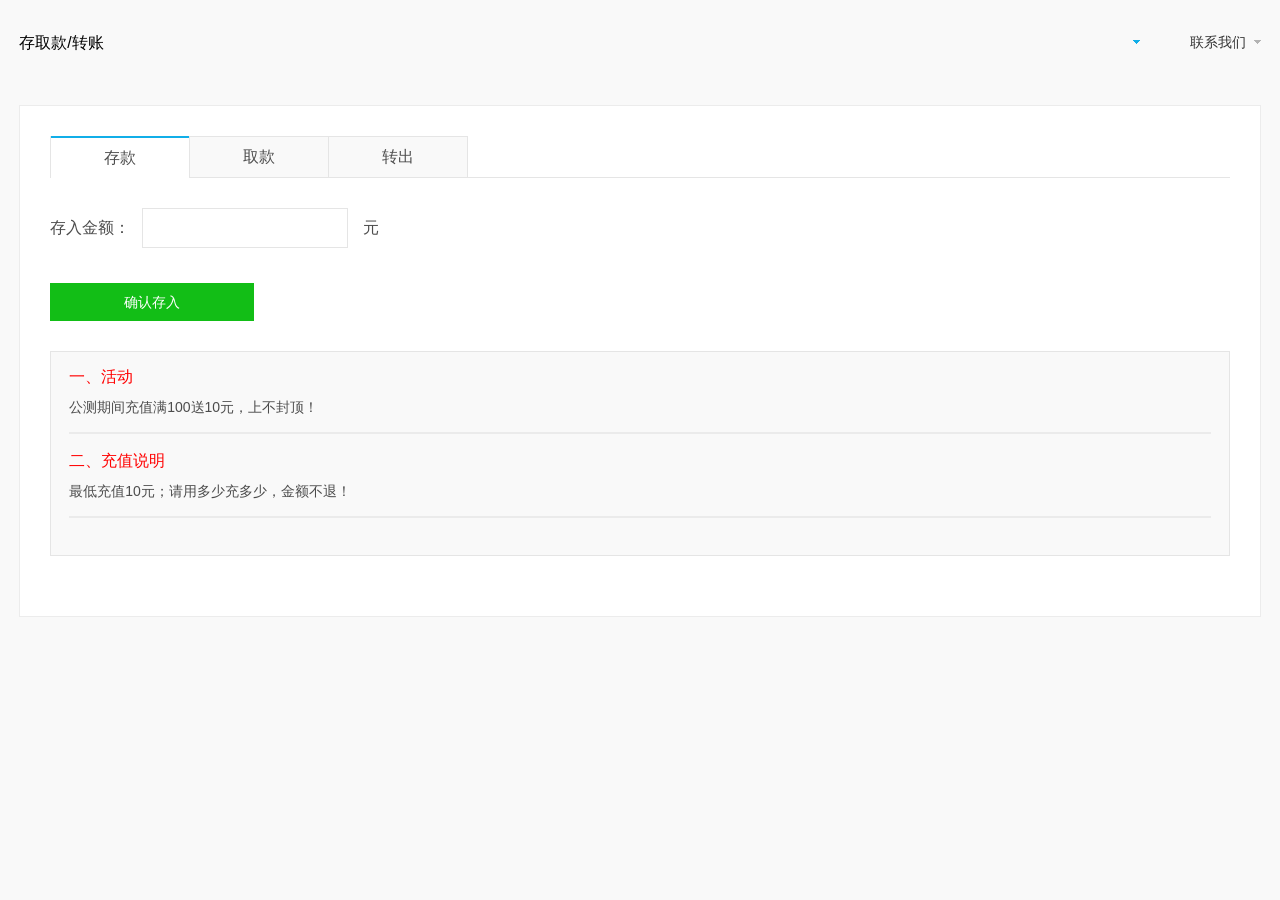
<file: src/main/resources/static/16money.html>
﻿<!DOCTYPE html>
<html>
	<head>
		<meta charset="UTF-8">
		<meta http-equiv="Content-Type" content="text/html; charset=utf-8" />
		<meta name="viewport" content="width=device-width, initial-scale=1.0, minimum-scale=1.0, maximum-scale=1.0, user-scalable=no" />
		<title>16充值提现</title>
		<link rel="stylesheet" type="text/css" href="css/reset.css" />
		<link rel="stylesheet" type="text/css" href="css/style.css" />
		
		<script type="text/javascript" src="js/jquery.min.js"></script>
		<script type="text/javascript" src="js/jquery.nicescroll.min.js"></script>
		<script type="text/javascript" src="js/index.js"></script>
        <link rel="stylesheet" href="js/layui/css/layui.css">
        <script src="js/layui/layui.js"></script>
		<script type="text/javascript" src="js/vue.js"></script>
		<script type="text/javascript" src="js/axios.min.js"></script>
	</head>
	<body>
	<div id="container">
		<!--Top Start!-->
		<div id="top">
			<div class="topBar">
				<div class="inner clearfix">
					<h4>存取款/转账</h4>
					<div class="contact topItem">
						<h3><a href="#">联系我们<i></i></a></h3>

					</div>
                    <div class="userBar topItem">
                        <h3><a href="#">{{username}}<i></i></a></h3>
                        <div class="dropdown">
                            <a @click="logout()">退出</a>
                        </div>
                    </div>
				</div>
			</div>
		</div>
		<!--Top End!-->
	
		<!--Main Start!-->
		<div id="main">
			<div class="content">
				<div class="contBox bgf9">
					<div class="moneyBox">
						<div class="moneyTit">
							<ul>
								<li class="active"><a href="16money.html" target="_self">存款</a></li>
								<li><a href="17money_deposit.html" target="_self">取款</a></li>
								<li><a href="18money_transition.html" target="_self">转出</a></li>
							</ul>
						</div>
						<h3><span>存入金额：</span><input v-model="amount" type="text" name=""  id="money" value="" /><span>元</span></h3>

                        <div class="site-demo-button" id="layerDemo" style="margin-bottom: 0;">
                            <a class="cz" data-method="offset" data-type="auto">确认存入</a>
                        </div>
						<div class="moneyW">
							<h4>一、活动</h4>
							<p>公测期间充值满100送10元，上不封顶！</p>
							<div class="moneyLine"></div>
							<h4>二、充值说明</h4>
							<p>最低充值10元；请用多少充多少，金额不退！</p>
							<div class="moneyLine"></div>

						</div>
					</div>
				</div>
				
				<!--<div id="footer">-->
					<!--<p>Copyright ©2012 - 2017 17sucai.com All Rights <a href="http://www.17sucai.com/" title="17sucai">Reserved</a>. 苏ICP备17077179号</p>-->
				<!--</div>-->
				
			</div>
		</div>
		<!--Main End!-->
	</div>

		<script>
			var example1 = new Vue({
				el: '#container',
				data: {
					username:'',
					amount:"",
					tip:''
				},
				methods:{
					logout(){
						this.delCookie('card');
						this.delCookie('username');
						window.top.location="/api/user/logout";
					},
//读取cookies
					getCookie(name){
						var arr,reg=new RegExp("(^| )"+name+"=([^;]*)(;|$)");

						if(arr=document.cookie.match(reg))

							return unescape(arr[2]);
						else
							return null;
					},

					//删除cookies
					delCookie(name)
					{
						var exp = new Date();
						exp.setTime(exp.getTime() - 1);
						var cval=this.getCookie(name);
						if(cval!=null)
							document.cookie= name + "="+cval+";expires="+exp.toGMTString();
					}

				},
				mounted(){
					this.username=this.getCookie("username")
				}
			});
			layui.use('layer', function(){ //独立版的layer无需执行这一句
				var $ = layui.jquery, layer = layui.layer; //独立版的layer无需执行这一句

				//触发事件
				var active = {
					offset(othis){
						var type = othis.data('type');

						layer.open({
							type: 1
							,offset: type //具体配置参考：http://www.layui.com/doc/modules/layer.html#offset
							,id: 'layerDemo'+type //防止重复弹出
							,content: '<div style="padding: 20px 100px;">'+ example1.tip +'</div>'
							,btn: '确定'
							,btnAlign: 'c' //按钮居中
							,shade: 0 //不显示遮罩
							,yes: function(){
								layer.closeAll();
							}
						});
					}
				};


				$('#layerDemo .cz').on('click', function(){
					var that=this;
					var amount=example1.amount.trim();
					var regu2=/^[0-9]+.?[0-9]*$/;
					var re = new RegExp(regu2);

					if(amount===''){
						example1.tip='内容不能为空!';
						var othis = $(this), method = "offset";
						active[method] ? active[method].call(this, othis) : '';
					}else if(!re.test(amount)){
						example1.tip='金额不符合要求!';
						var othis = $(this), method = "offset";
						active[method] ? active[method].call(this, othis) : '';
					}
					else{
						example1.amount='';
						axios.post('/api/account/transfer', {
							type:0,
							amount,
							oppositecard :"",
							card:example1.getCookie("card")
						})
								.then((response)=> {
									console.log(response);
									example1.tip='存款成功!';
									var othis = $(this), method = "offset";
									active[method] ? active[method].call(this, othis) : '';
								})
								.catch((error)=> {
									console.log(error);
									example1.tip='系统错误，请稍后再试!';
									var othis = $(this), method = "offset";
									active[method] ? active[method].call(this, othis) : '';
								});
					}


				});

			});

		</script>
	</body>
</html>
</file>
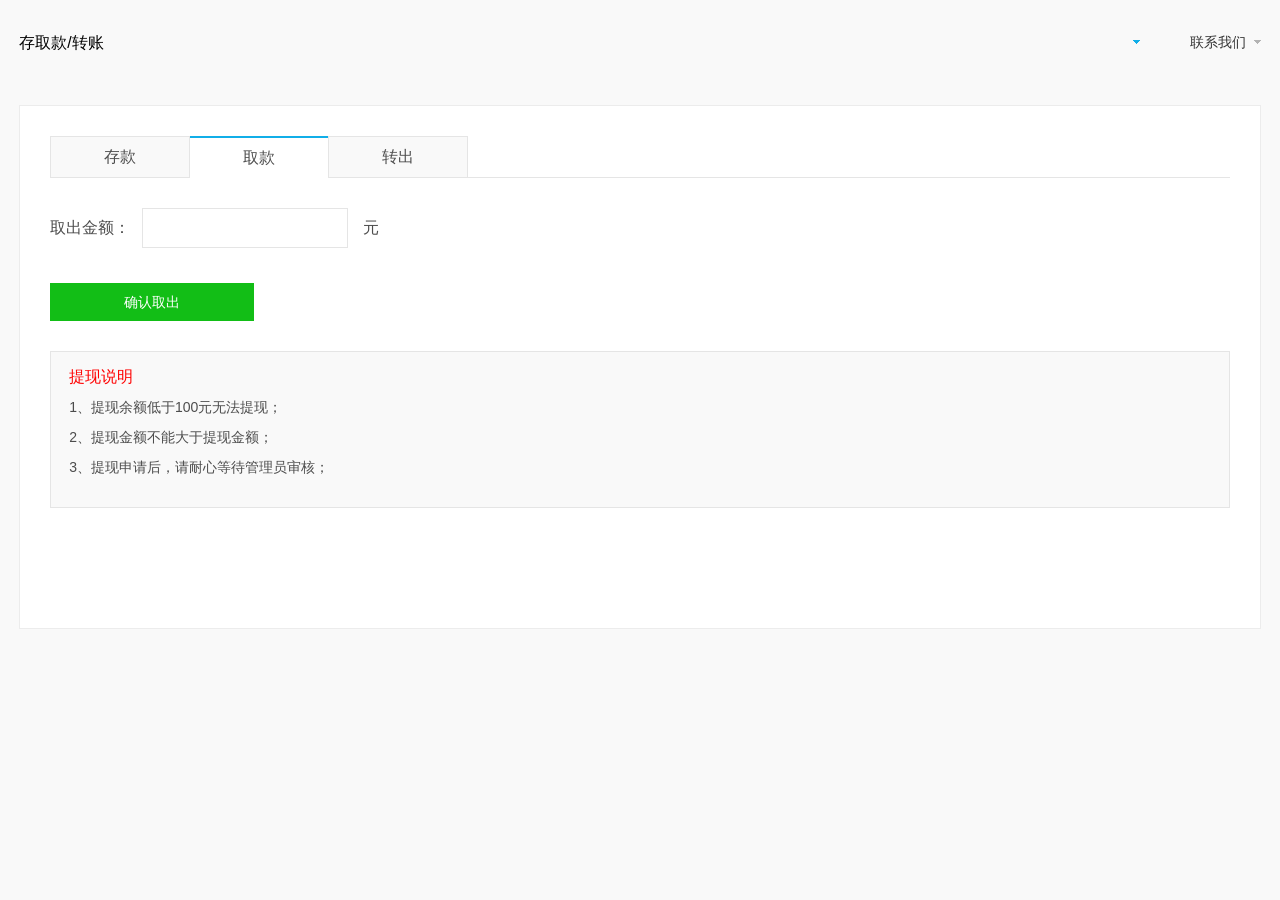
<file: src/main/resources/static/17money_deposit.html>
<!DOCTYPE html>
<html>
	<head>
		<meta charset="UTF-8">
		<meta http-equiv="Content-Type" content="text/html; charset=utf-8" />
		<meta name="viewport" content="width=device-width, initial-scale=1.0, minimum-scale=1.0, maximum-scale=1.0, user-scalable=no" />
		<title>17充值提现-提现</title>
		<link rel="stylesheet" type="text/css" href="css/reset.css" />
		<link rel="stylesheet" type="text/css" href="css/style.css" />
		
		<script type="text/javascript" src="js/jquery.min.js"></script>
		<script type="text/javascript" src="js/jquery.nicescroll.min.js"></script>
		<script type="text/javascript" src="js/index.js"></script>
        <link rel="stylesheet" href="js/layui/css/layui.css">
        <script src="js/layui/layui.js"></script>
		<script type="text/javascript" src="js/vue.js"></script>
		<script type="text/javascript" src="js/axios.min.js"></script>
	</head>
	<body>
	<div id="container">
		<!--Top Start!-->
		<div id="top">
			<div class="topBar">
				<div class="inner clearfix">
					<h4>存取款/转账</h4>
					<div class="contact topItem">
						<h3><a href="#">联系我们<i></i></a></h3>

					</div>
                    <div class="userBar topItem">
                        <h3><a href="#">{{username}}<i></i></a></h3>
                        <div class="dropdown">
                            <a @click="logout()">退出</a>
                        </div>
                    </div>
				</div>
			</div>
		</div>
		<!--Top End!-->
	
		<!--Main Start!-->
		<div id="main">
			<div class="content">
				<div class="contBox bgf9">
					<div class="moneyBox moneyBox1" style="margin-bottom: 100px;">
						<div class="moneyTit">
							<ul>
								<li><a href="16money.html" target="_self">存款</a></li>
								<li class="active"><a href="17money_deposit.html" target="_self">取款</a></li>
								<li><a href="18money_transition.html" target="_self">转出</a></li>
							</ul>
						</div>
						<h3><span>取出金额：</span><input v-model="amount" type="text" name="" id="money" value="" /><span>元</span></h3>
                        <div class="site-demo-button" id="layerDemo" style="margin-bottom: 0;">
                            <a class="cz" data-method="offset" data-type="auto">确认取出</a>
                        </div>
						<div class="moneyW">
							<h4>提现说明</h4>
							<p>1、提现余额低于100元无法提现；</p>
							<p>2、提现金额不能大于提现金额；</p>
							<p>3、提现申请后，请耐心等待管理员审核；</p>
						</div>

					</div>
				</div>
			</div>
		</div>
		<!--Main End!-->
	</div>

		<script>
			var example1 = new Vue({
				el: '#container',
				data: {
					username:'',
					amount:"",
					tip:''
				},
				methods:{
					logout(){
						this.delCookie('card');
						this.delCookie('username');
						window.top.location="/api/user/logout";
					},
//读取cookies
					getCookie(name){
						var arr,reg=new RegExp("(^| )"+name+"=([^;]*)(;|$)");

						if(arr=document.cookie.match(reg))

							return unescape(arr[2]);
						else
							return null;
					},

					//删除cookies
					delCookie(name)
					{
						var exp = new Date();
						exp.setTime(exp.getTime() - 1);
						var cval=this.getCookie(name);
						if(cval!=null)
							document.cookie= name + "="+cval+";expires="+exp.toGMTString();
					}

				},
				mounted(){
					this.username=this.getCookie("username")
				}
			});
			layui.use('layer', function(){ //独立版的layer无需执行这一句
				var $ = layui.jquery, layer = layui.layer; //独立版的layer无需执行这一句

				//触发事件
				var active = {
					offset: function(othis){
						var type = othis.data('type');

						layer.open({
							type: 1
							,offset: type //具体配置参考：http://www.layui.com/doc/modules/layer.html#offset
							,id: 'layerDemo'+type //防止重复弹出
							,content: '<div style="padding: 20px 100px;">'+ example1.tip +'</div>'
							,btn: '确定'
							,btnAlign: 'c' //按钮居中
							,shade: 0 //不显示遮罩
							,yes: function(){
								layer.closeAll();
							}
						});
					}
				};


				$('#layerDemo .cz').on('click', function(){
					var amount=example1.amount.trim();
					var regu2=/^[0-9]+.?[0-9]*$/;
					var re = new RegExp(regu2);
					if(amount===''){
						example1.tip='内容不能为空!';
						var othis = $(this), method = "offset";
						active[method] ? active[method].call(this, othis) : '';
					}
					else if(!re.test(amount)){
						example1.tip='金额不符合要求!';
						var othis = $(this), method = "offset";
						active[method] ? active[method].call(this, othis) : '';
					}
					else{
						example1.amount='';
						axios.post('/api/account/transfer', {
							type:1,
							amount,
							oppositecard :"",
							card:example1.getCookie("card")
						})
								.then((response)=> {
									console.log(response);
									if(response.data==true){
										example1.tip='取款成功!';
									}else{
										example1.tip='余额不足, 取款失败!';
									}
									var othis = $(this), method = "offset";
									active[method] ? active[method].call(this, othis) : '';
								})
								.catch((error)=> {
									console.log(error);
									example1.tip='系统错误，请稍后再试!';
									var othis = $(this), method = "offset";
									active[method] ? active[method].call(this, othis) : '';
								});
					}


				});

			});
		</script>
	</body>
</html>
</file>
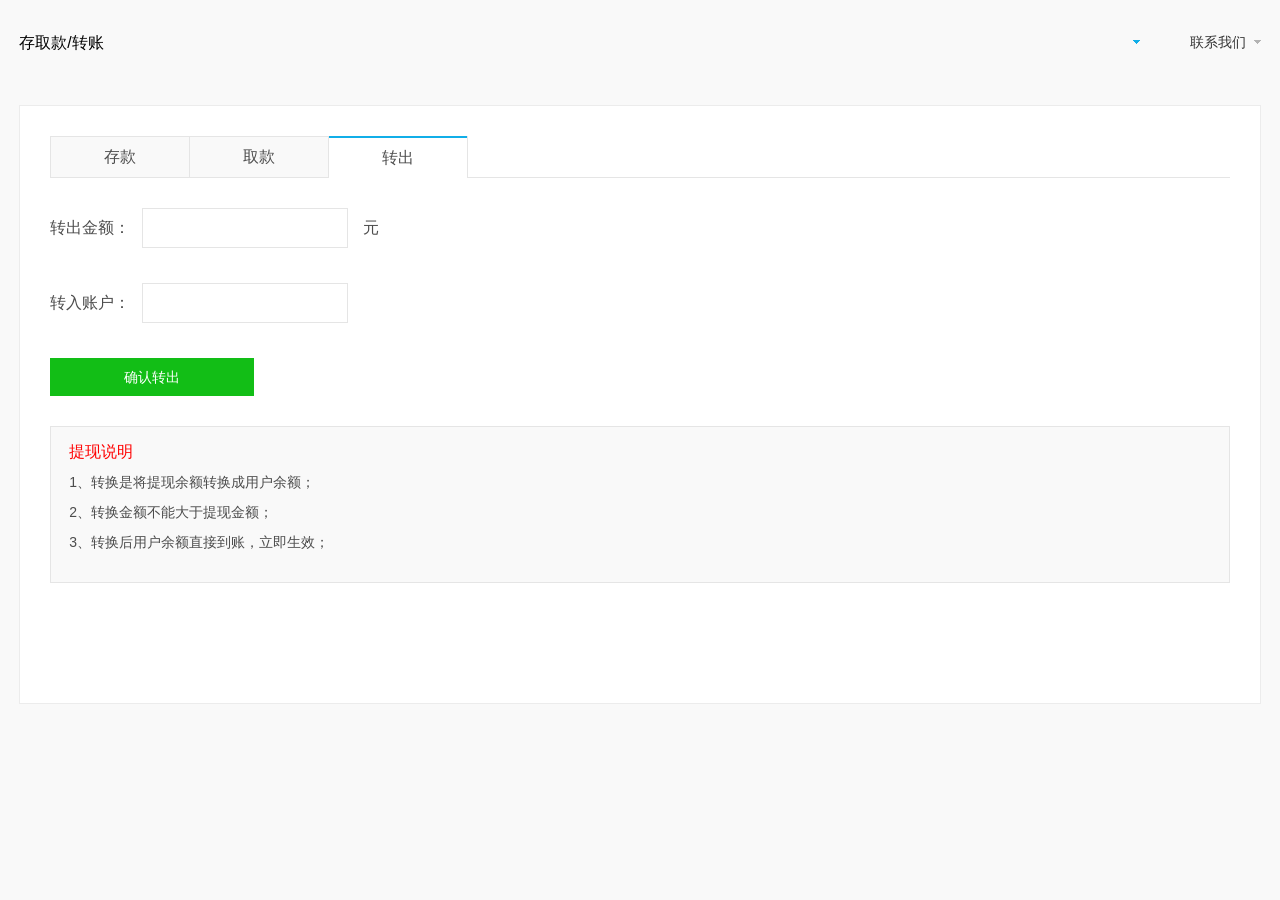
<file: src/main/resources/static/18money_transition.html>
<!DOCTYPE html>
<html>
	<head>
		<meta charset="UTF-8">
		<meta http-equiv="Content-Type" content="text/html; charset=utf-8" />
		<meta name="viewport" content="width=device-width, initial-scale=1.0, minimum-scale=1.0, maximum-scale=1.0, user-scalable=no" />
		<title>18充值提现-转换</title>
		<link rel="stylesheet" type="text/css" href="css/reset.css" />
		<link rel="stylesheet" type="text/css" href="css/style.css" />
		
		<script type="text/javascript" src="js/jquery.min.js"></script>
		<script type="text/javascript" src="js/jquery.nicescroll.min.js"></script>
		<script type="text/javascript" src="js/index.js"></script>
        <link rel="stylesheet" href="js/layui/css/layui.css">
        <script src="js/layui/layui.js"></script>
		<script type="text/javascript" src="js/vue.js"></script>
		<script type="text/javascript" src="js/axios.min.js"></script>
	</head>
	<body>
	<div id="container">
		<!--Top Start!-->
		<div id="top">
			<div class="topBar">
				<div class="inner clearfix">
					<h4>存取款/转账</h4>
					<div class="contact topItem">
						<h3><a href="#">联系我们<i></i></a></h3>

					</div>
                    <div class="userBar topItem">
                        <h3><a href="#">{{username}}<i></i></a></h3>
                        <div class="dropdown">
                            <a @click="logout()">退出</a>
                        </div>
                    </div>
				</div>
			</div>
		</div>
		<!--Top End!-->
	
		<!--Main Start!-->
		<div id="main">
			<div class="content">
				<div class="contBox bgf9">
					<div class="moneyBox moneyBox1" style="margin-bottom: 100px;">
						<div class="moneyTit">
							<ul>
								<li><a href="16money.html" target="_self">存款</a></li>
								<li><a href="17money_deposit.html" target="_self">取款</a></li>
								<li class="active"><a href="18money_transition.html" target="_self">转出</a></li>
							</ul>
						</div>
						<h3><span>转出金额：</span><input v-model="amount" type="text" name="" id="money" value="" /><span>元</span></h3>
                        <h3><span>转入账户：</span><input v-model="oppositecard" type="text" name="" id="accountTO" value="" /></h3>
                        <div class="site-demo-button" id="layerDemo" style="margin-bottom: 0;">
                            <a class="cz" data-type="auto">确认转出</a>
                        </div>
						<div class="moneyW">
							<h4>提现说明</h4>
							<p>1、转换是将提现余额转换成用户余额；</p>
							<p>2、转换金额不能大于提现金额；</p>
							<p>3、转换后用户余额直接到账，立即生效；</p>
						</div>

					</div>
				</div>
			</div>
		</div>
		<!--Main End!-->
	</div>

		<script>
			var example1 = new Vue({
				el: '#container',
				data: {
					username:'',
					amount:'',
					oppositecard:'',
					tip:'',
					cardExist:true
				},
				methods:{
					logout(){
						this.delCookie('card');
						this.delCookie('username');
						window.top.location="/api/user/logout";
					},
//读取cookies
					getCookie(name){
						var arr,reg=new RegExp("(^| )"+name+"=([^;]*)(;|$)");

						if(arr=document.cookie.match(reg))

							return unescape(arr[2]);
						else
							return null;
					},

					//删除cookies
					delCookie(name)
					{
						var exp = new Date();
						exp.setTime(exp.getTime() - 1);
						var cval=this.getCookie(name);
						if(cval!=null)
							document.cookie= name + "="+cval+";expires="+exp.toGMTString();
					}

				},
				mounted(){
					this.username=this.getCookie("username")
				}
			});
			layui.use('layer', function(){ //独立版的layer无需执行这一句
				var $ = layui.jquery, layer = layui.layer; //独立版的layer无需执行这一句

				//触发事件
				var active = {
					offset: function(othis){
						var type = othis.data('type');

						layer.open({
							type: 1
							,offset: type //具体配置参考：http://www.layui.com/doc/modules/layer.html#offset
							,id: 'layerDemo'+type //防止重复弹出
							,content: '<div style="padding: 20px 100px;">'+ example1.tip +'</div>'
							,btn: '确定'
							,btnAlign: 'c' //按钮居中
							,shade: 0 //不显示遮罩
							,yes: function(){
								layer.closeAll();
							}
						});
					}
				};


				$('#layerDemo .cz').on('click', async function () {

					var amount = example1.amount.trim();
					var oppositecard = example1.oppositecard.trim();
					var amountRegStr = /^[0-9]+.?[0-9]*$/;
					var amountReg = new RegExp(amountRegStr);
					var cardRegStr = /^[1-9][0-9]{12}$/;
					var cardReg = new RegExp(cardRegStr);
					if (amount === '') {
						example1.tip = '金额不能为空!';
						var othis = $(this), method = "offset";
						active[method] ? active[method].call(this, othis) : '';
					} else if (!amountReg.test(amount)) {
						example1.tip = '金额不符合要求!';
						var othis = $(this), method = "offset";
						active[method] ? active[method].call(this, othis) : '';
					} else if (oppositecard === '') {
						example1.tip = '对方账户不能为空!';
						var othis = $(this), method = "offset";
						active[method] ? active[method].call(this, othis) : '';
					} else if (!cardReg.test(oppositecard)) {
						example1.tip = '账户格式不符合要求!';
						var othis = $(this), method = "offset";
						active[method] ? active[method].call(this, othis) : '';
					} else {

						await axios.get('/api/user', {
							params: {
								card: oppositecard
							}
						})
								.then((response) => {
									if (response.data === '') {
										example1.cardExist = false;
										example1.tip = '要转入的账户不存在!';
										var othis = $(this), method = "offset";
										active[method] ? active[method].call(this, othis) : '';
									}
								})
								.catch(function (error) {
									console.log(error);
								});
						if (example1.cardExist) {
							console.log("haha")
							example1.amount = '';
							example1.oppositecard = '';
							axios.post('/api/account/transfer', {
								type: 2,
								amount,
								oppositecard,
								card: example1.getCookie("card")
							})
									.then((response) => {
										console.log(response);
										if (response.data == true) {
											example1.tip = '转账成功!';
										} else {
											example1.tip = '余额不足, 转账失败!';
										}
										var othis = $(this), method = "offset";
										active[method] ? active[method].call(this, othis) : '';
									})
									.catch((error) => {
										console.log(error);
										example1.tip = '系统错误，请稍后再试!';
										var othis = $(this), method = "offset";
										active[method] ? active[method].call(this, othis) : '';
									});
						}

					}


				});

			});
		</script>
		
	</body>
</html>
</file>
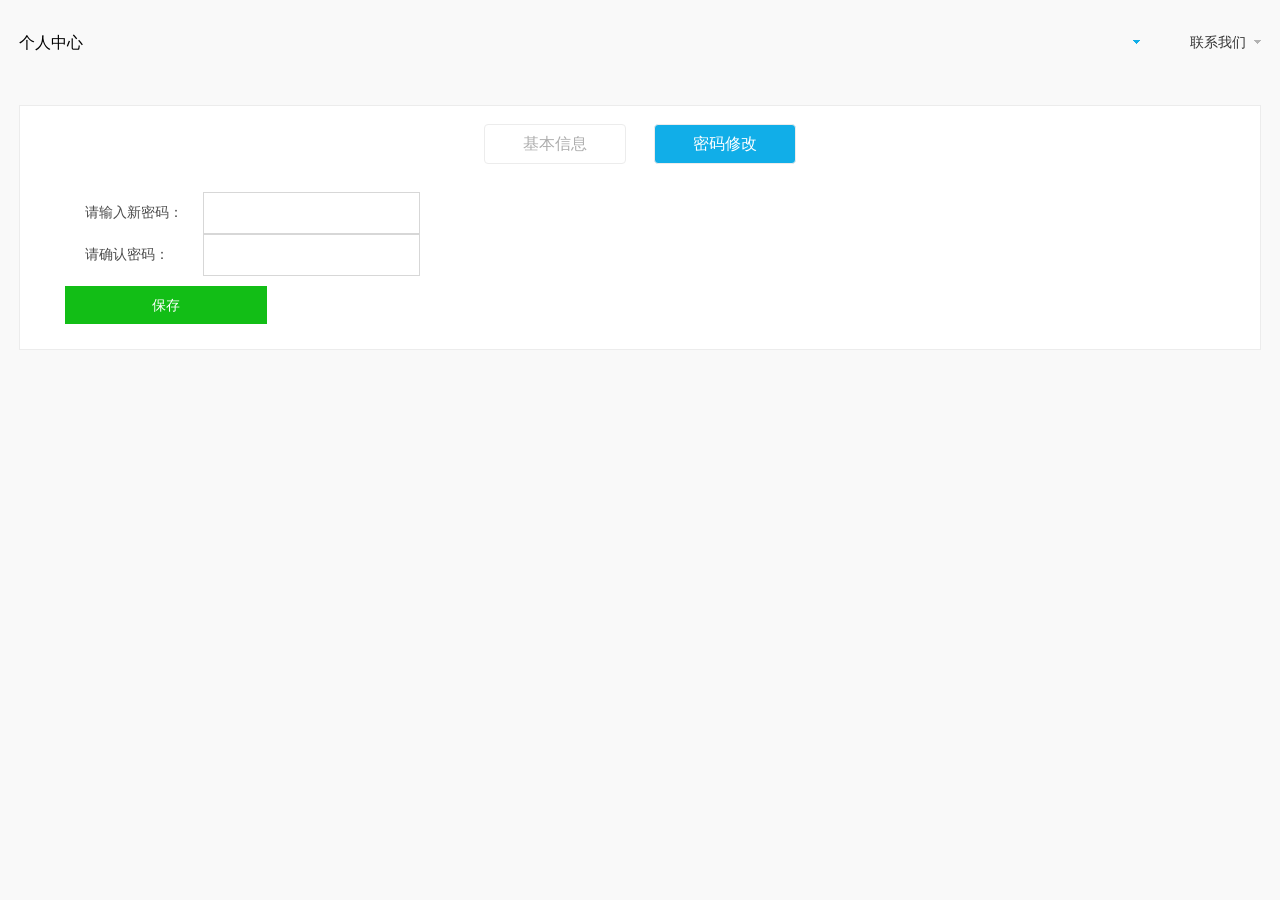
<file: src/main/resources/static/20personal_alterPassword.html>
<!DOCTYPE html>
<html>
<head>
    <meta charset="UTF-8">
    <meta http-equiv="Content-Type" content="text/html; charset=utf-8" />
    <meta name="viewport" content="width=device-width, initial-scale=1.0, minimum-scale=1.0, maximum-scale=1.0, user-scalable=no" />
    <title>20个人中心</title>
    <link rel="stylesheet" type="text/css" href="css/reset.css" />
    <link rel="stylesheet" type="text/css" href="css/style.css" />

    <script type="text/javascript" src="js/jquery.min.js"></script>
    <script type="text/javascript" src="js/jquery.nicescroll.min.js"></script>
    <script type="text/javascript" src="js/index.js"></script>
    <link rel="stylesheet" href="js/layui/css/layui.css">
    <script src="js/layui/layui.js"></script>
    <script type="text/javascript" src="js/vue.js"></script>
    <script type="text/javascript" src="js/axios.min.js"></script>
</head>
<body>
<div id="container">
<!--Top Start!-->
<div id="top">
    <div class="topBar">
        <div class="inner clearfix">
            <h4>个人中心</h4>
            <div class="contact topItem">
                <h3><a href="#">联系我们<i></i></a></h3>

            </div>
            <div class="userBar topItem">
                <h3><a href="#">{{username}}<i></i></a></h3>
                <div class="dropdown">
                    <a @click="logout()">退出</a>
                </div>
            </div>
        </div>
    </div>
</div>
<!--Top End!-->

<!--Main Start!-->
<div id="main">
    <div class="content">
        <div class="contBox bgf9">
            <div class="personBox">
                <div class="personTit">
                    <a href="19personal_baseInfomation.html" target="_self">基本信息</a>
                    <a class="active" href="20personal_alterPassword.html" target="_self">密码修改</a>
                </div>

                <div class="personW">
                    <form id="alterPawd">
                        <table style="margin-top:30px;">
                        <tr>
                            <td><label style="margin: 20px;" for="p">请输入新密码：</label></td>
                            <td><input required v-model="password" style="width: 200px;height: 40px; border: 1px solid #d7d7d7; padding-left: 15px; font-size: 25px;" type="password" id="p"></td>
                            <td id="p_message" style="color: red; padding-left:30px;"></td>
                        </tr>
                        <tr>
                            <td><label style="margin: 20px;" for="p2">请确认密码：</label></td>
                            <td><input required v-model="repassword"  style="width: 200px;height: 40px; border: 1px solid #d7d7d7; padding-left: 15px; font-size: 25px;" type="password" id="p2"></td>
<!--                            <td id="p1_message" style="color: red; padding-left:30px;">密码错误!</td>-->
                        </tr>
                        </table>
                        <div class="site-demo-button" id="layerDemo" style="margin-bottom: 0;">
                            <input  data-method="offset" data-type="auto" class="personSure" id="sure" type="button" name="" id="cz" value="保存" />
                        </div>
                    </form>
                </div>
            </div>
        </div>
    </div>
</div>
<!--Main End!-->
</div>

<script>
    var example1 = new Vue({
        el: '#container',
        data: {
            username:'',
            password:'',
            repassword:'',
            tip:'',
            modifySuccess:false
        },
        methods:{
            logout(){
                this.delCookie('card');
                this.delCookie('username');
                window.top.location="/api/user/logout";
            },
//读取cookies
            getCookie(name){
                var arr,reg=new RegExp("(^| )"+name+"=([^;]*)(;|$)");

                if(arr=document.cookie.match(reg))

                    return unescape(arr[2]);
                else
                    return null;
            },

            //删除cookies
            delCookie(name)
            {
                var exp = new Date();
                exp.setTime(exp.getTime() - 1);
                var cval=this.getCookie(name);
                if(cval!=null)
                    document.cookie= name + "="+cval+";expires="+exp.toGMTString();
            }

        },
        mounted(){
            this.username=this.getCookie("username")
        }
    });
    layui.use('layer', function(){ //独立版的layer无需执行这一句
        var $ = layui.jquery, layer = layui.layer; //独立版的layer无需执行这一句

        //触发事件
        var active = {
            offset: function(othis){
                var type = othis.data('type');

                layer.open({
                    type: 1
                    ,offset: type //具体配置参考：http://www.layui.com/doc/modules/layer.html#offset
                    ,id: 'layerDemo'+type //防止重复弹出
                    ,content: '<div style="padding: 20px 100px;">'+ example1.tip +'</div>'
                    ,btn: '确定'
                    ,btnAlign: 'c' //按钮居中
                    ,shade: 0 //不显示遮罩
                    ,yes: function(){
                        layer.closeAll();
                        if(example1.modifySuccess){
                            example1.modifySuccess=false;
                            example1.logout();
                        }
                    }
                });
            }
        };


        $('#layerDemo .personSure').on('click', function(){
            var passwd1 = example1.password;
            var passwd2 = example1.repassword;
            if((passwd1.trim()==='')||(passwd2.trim()==='')){
                example1.tip='新密码和确认密码不能为空!';
                var othis = $(this), method = "offset";
                active[method] ? active[method].call(this, othis) : '';
                return false;
            }
            else if(!(passwd1 === passwd2)){
                document.getElementById("p").style.color = "red";
                document.getElementById("p2").style.color = "red";
                example1.tip='两次输入的密码不一致!';
                var othis = $(this), method = "offset";
                active[method] ? active[method].call(this, othis) : '';
                return false;
            }else{
                document.getElementById("p").style.color = "#666";
                document.getElementById("p2").style.color = "#666";
            }

            axios.post('/api/user/changePassword', {
                newPass:example1.password,
                card:example1.getCookie("card")
            })
                .then((response)=> {
                    console.log(response);
                    if(response.data==true){
                        example1.modifySuccess=true;
                        example1.tip='密码修改成功!';

                    }else{
                        example1.tip='系统错误，请稍后再试!';
                    }
                    var othis = $(this), method = "offset";
                    active[method] ? active[method].call(this, othis) : '';
                })
                .catch(function (error) {
                    console.log(error);
                    example1.tip='系统错误，请稍后再试!';
                    var othis = $(this), method = "offset";
                    active[method] ? active[method].call(this, othis) : '';
                });

        });
    });
</script>
</body>
</html>
</file>
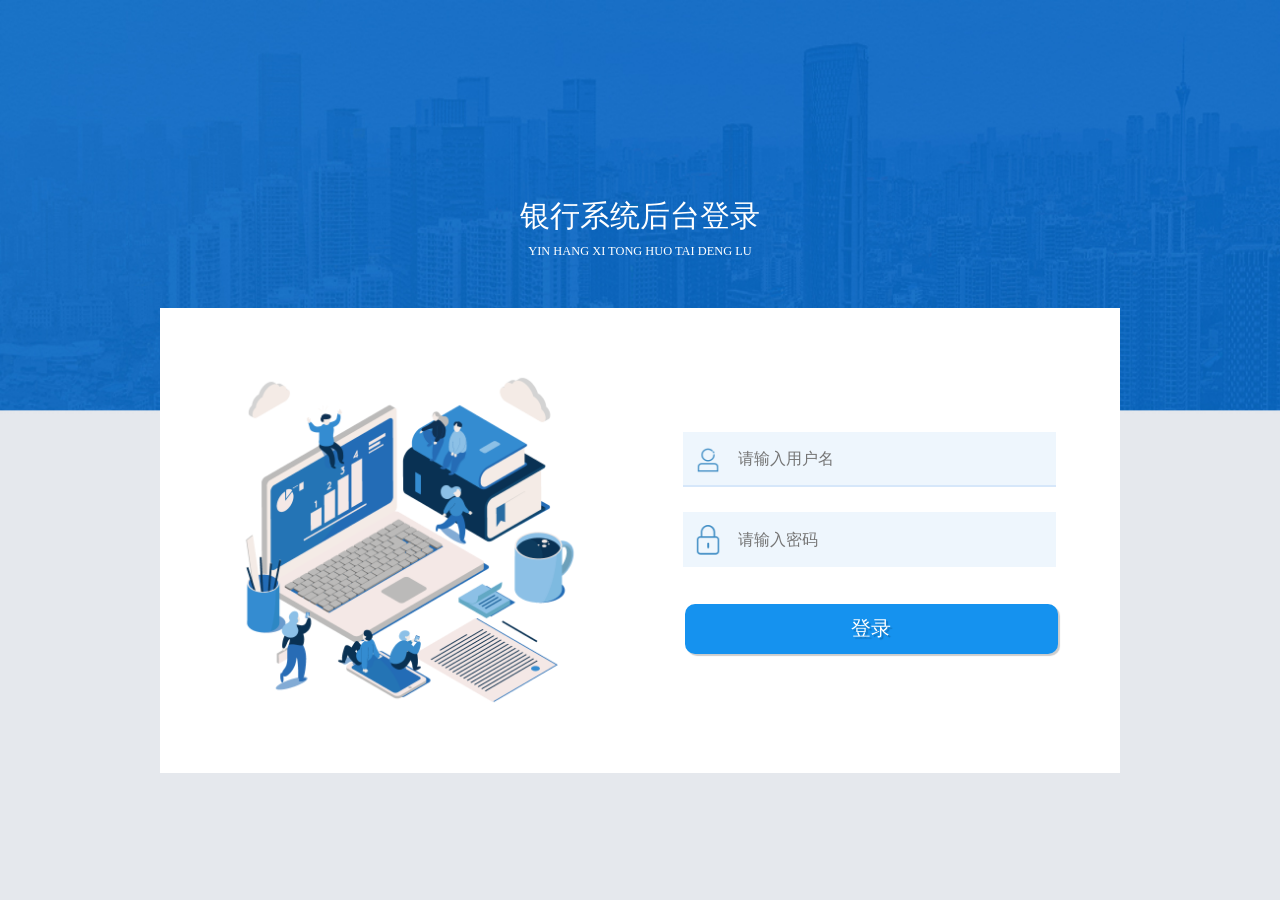
<file: src/main/resources/static/admin.html>
<!DOCTYPE html>
<html>

<head>
<meta charset="utf-8" />
<title>登录</title>
<link rel="stylesheet" type="text/css" href="style/index.css" />
	<script src="js/layui/layui.all.js"></script>
	<link rel="stylesheet" href="js/layui/css/layui.css">
	<script type="text/javascript" src="js/vue.js"></script>
	<script type="text/javascript" src="js/axios.min.js"></script>

</head>

<body>
<div id="container">
<img class="bgone" src="images/1.jpg" />
<img class="pic" src="images/a.png" />

<div class="table">
	<div class="wel">银行系统后台登录</div>
	<div class="wel1">YIN HANG XI TONG HUO TAI DENG LU</div>
	<form action="/api/user/login" method="post" @submit.prevent="onSubmit">
	<div class="user">
		<div id="yonghu" style=""><img src="images/yhm.png" /></div>
		<input  required v-model="card" type="text" name="card" placeholder="请输入用户名" />
	</div>			
	<div class="password">
		<div id="yonghu"><img src="images/mm.png" /></div>
		<input required  v-model="password" type="password" name="password" placeholder="请输入密码"/>
	</div>
	<input class="btn" type="submit" name="登录" value="登录" />
	</form>
</div>
</div>
<script>

	var example1 = new Vue({
		el: '#container',
		data: {
			tip: '',
			card:'',
			password:''

		},
		methods: {
			onSubmit() {
				var that = this;

				axios.post('/api/user/login', {
					card: that.card,
					password: that.password
				})
						.then((response) => {
							console.log(response);
							if(response.data==='admin_success'){
								window.location.href="/index_admin.html";

							}else{
								that.tip=response.data;
								// alert(response.data)
								var othis = $(that), method = "offset";
								active[method] ? active[method].call(that, othis) : '';
							}

						})
						.catch(function (error) {
							console.log(error);
						});
			},

			setCookie(name, value) {
				var Days = 30;
				var exp = new Date();
				exp.setTime(exp.getTime() + Days * 24 * 60 * 60 * 1000);
				document.cookie = name + "=" + escape(value) + ";expires=" + exp.toGMTString();
			},
//读取cookies
			getCookie(name) {
				var arr, reg = new RegExp("(^| )" + name + "=([^;]*)(;|$)");

				if (arr = document.cookie.match(reg))

					return unescape(arr[2]);
				else
					return null;
			},

			//删除cookies
			delCookie(name) {
				var exp = new Date();
				exp.setTime(exp.getTime() - 1);
				var cval = this.getCookie(name);
				if (cval != null)
					document.cookie = name + "=" + cval + ";expires=" + exp.toGMTString();
			}

		},
		mounted() {
			this.username1 = this.getCookie("username");
		}
	});

	var $ = layui.jquery, layer = layui.layer; //独立版的layer无需执行这一句

	//触发事件
	var active = {
		offset: function (othis) {
			var type = othis.data('type');

			layer.open({
				type: 1
				, offset: type //具体配置参考：http://www.layui.com/doc/modules/layer.html#offset
				, id: 'layerDemo' + type //防止重复弹出
				, content: '<div style="padding: 20px 100px;">' + example1.tip + '</div>'
				, btn: '确定'
				, btnAlign: 'c' //按钮居中
				, shade: 0 //不显示遮罩
				, yes: function () {
					layer.closeAll();
				}
			});
		}
	};






</script>
</body>
</html>
</file>
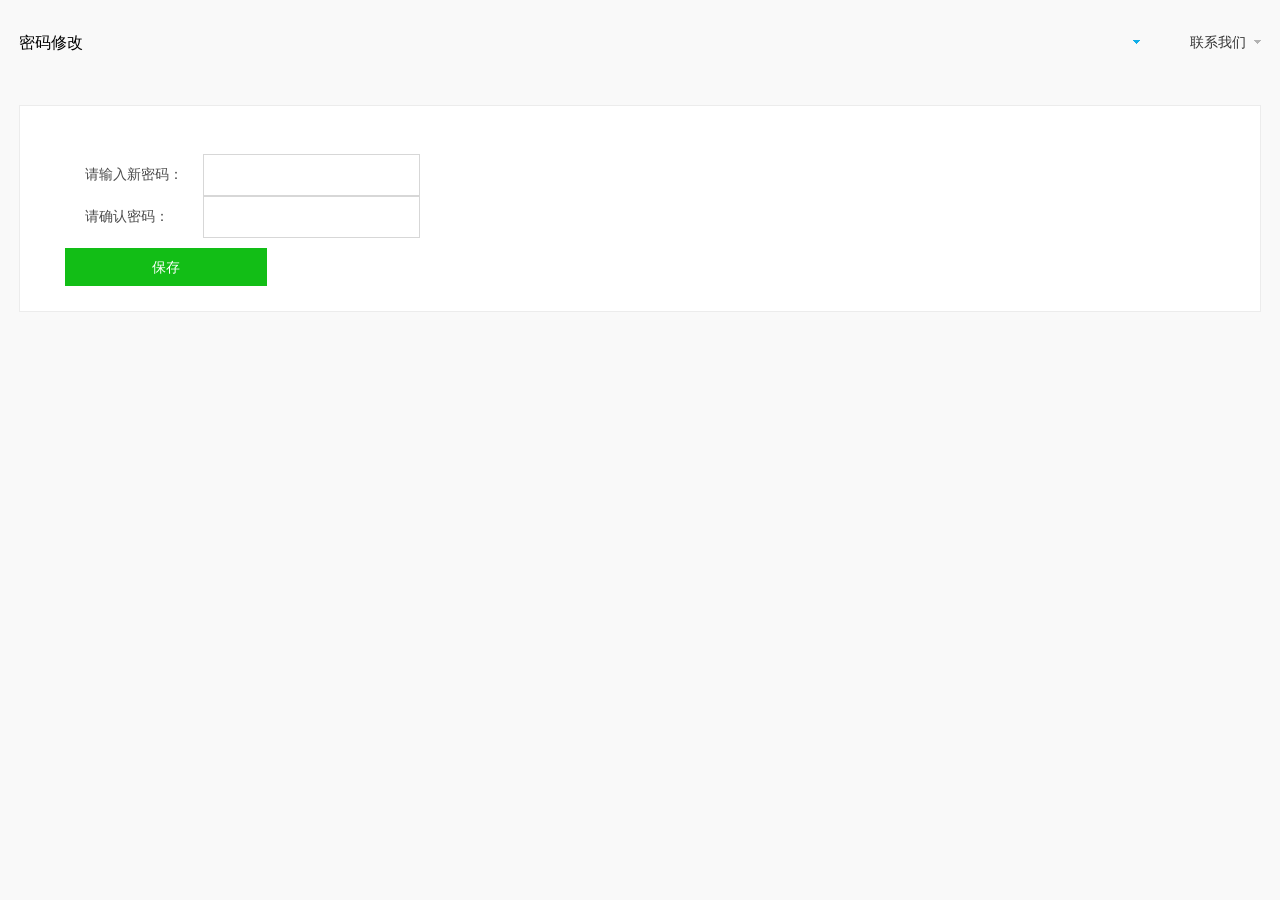
<file: src/main/resources/static/alterPassword_admin.html>
<!DOCTYPE html>
<html>
<head>
    <meta charset="UTF-8">
    <meta http-equiv="Content-Type" content="text/html; charset=utf-8" />
    <meta name="viewport" content="width=device-width, initial-scale=1.0, minimum-scale=1.0, maximum-scale=1.0, user-scalable=no" />
    <title>20个人中心</title>
    <link rel="stylesheet" type="text/css" href="css/reset.css" />
    <link rel="stylesheet" type="text/css" href="css/style.css" />

    <script type="text/javascript" src="js/jquery.min.js"></script>
    <script type="text/javascript" src="js/jquery.nicescroll.min.js"></script>
    <script type="text/javascript" src="js/index.js"></script>
    <link rel="stylesheet" href="js/layui/css/layui.css">
    <script src="js/layui/layui.js"></script>
    <script type="text/javascript" src="js/vue.js"></script>
    <script type="text/javascript" src="js/axios.min.js"></script>
</head>
<body>
<div id="container">
<!--Top Start!-->
<div id="top">
    <div class="topBar">
        <div class="inner clearfix">
            <h4>密码修改</h4>
            <div class="contact topItem">
                <h3><a href="#">联系我们<i></i></a></h3>

            </div>
            <div class="userBar topItem">
                <h3><a href="#">{{username}}<i></i></a></h3>
                <div class="dropdown">
                    <a @click="logout()">退出</a>
                </div>
            </div>
        </div>
    </div>
</div>
<!--Top End!-->

<!--Main Start!-->
<div id="main">
    <div class="content">
        <div class="contBox bgf9">
            <div class="personBox">
<!--                <div class="personTit">-->
<!--                    <a href="19personal_baseInfomation.html" target="_self">基本信息</a>-->
<!--                    <a class="active" href="alterPassword_admin.html" target="_self">密码修改</a>-->
<!--                </div>-->

                <div class="personW">
                    <form id="alterPawd">
                        <table style="margin-top:30px;">
                        <tr>
                            <td><label style="margin: 20px;" for="p">请输入新密码：</label></td>
                            <td><input required v-model="password" style="width: 200px;height: 40px; border: 1px solid #d7d7d7; padding-left: 15px; font-size: 25px;" type="password" id="p"></td>
                            <td id="p_message" style="color: red; padding-left:30px;"></td>
                        </tr>
                        <tr>
                            <td><label style="margin: 20px;" for="p2">请确认密码：</label></td>
                            <td><input required v-model="repassword"  style="width: 200px;height: 40px; border: 1px solid #d7d7d7; padding-left: 15px; font-size: 25px;" type="password" id="p2"></td>
<!--                            <td id="p1_message" style="color: red; padding-left:30px;">密码错误!</td>-->
                        </tr>
                        </table>
                        <div class="site-demo-button" id="layerDemo" style="margin-bottom: 0;">
                            <input  data-method="offset" data-type="auto" class="personSure" id="sure" type="button" name="" id="cz" value="保存" />
                        </div>
                    </form>
                </div>
            </div>
        </div>
    </div>
</div>
<!--Main End!-->
</div>

<script>
    var example1 = new Vue({
        el: '#container',
        data: {
            username:'',
            password:'',
            repassword:'',
            tip:'',
            modifySuccess:false
        },
        methods:{
            logout(){
                this.delCookie('card');
                this.delCookie('username');
                window.top.location="/api/user/admin/logout";
            },
//读取cookies
            getCookie(name){
                var arr,reg=new RegExp("(^| )"+name+"=([^;]*)(;|$)");

                if(arr=document.cookie.match(reg))

                    return unescape(arr[2]);
                else
                    return null;
            },

            //删除cookies
            delCookie(name)
            {
                var exp = new Date();
                exp.setTime(exp.getTime() - 1);
                var cval=this.getCookie(name);
                if(cval!=null)
                    document.cookie= name + "="+cval+";expires="+exp.toGMTString();
            }

        },
        mounted(){
            this.username=this.getCookie("username")
        }
    });
    layui.use('layer', function(){ //独立版的layer无需执行这一句
        var $ = layui.jquery, layer = layui.layer; //独立版的layer无需执行这一句

        //触发事件
        var active = {
            offset: function(othis){
                var type = othis.data('type');

                layer.open({
                    type: 1
                    ,offset: type //具体配置参考：http://www.layui.com/doc/modules/layer.html#offset
                    ,id: 'layerDemo'+type //防止重复弹出
                    ,content: '<div style="padding: 20px 100px;">'+ example1.tip +'</div>'
                    ,btn: '确定'
                    ,btnAlign: 'c' //按钮居中
                    ,shade: 0 //不显示遮罩
                    ,yes: function(){
                        layer.closeAll();
                        if(example1.modifySuccess){
                            example1.modifySuccess=false;
                            example1.logout();
                        }

                    }
                });
            }
        };


        $('#layerDemo .personSure').on('click', function(){
            var passwd1 = example1.password;
            var passwd2 = example1.repassword;
            if((passwd1.trim()==='')||(passwd2.trim()==='')){
                example1.tip='新密码和确认密码不能为空!';
                var othis = $(this), method = "offset";
                active[method] ? active[method].call(this, othis) : '';
                return false;
            }
            else if(!(passwd1 === passwd2)){
                document.getElementById("p").style.color = "red";
                document.getElementById("p2").style.color = "red";
                example1.tip='两次输入的密码不一致!';
                var othis = $(this), method = "offset";
                active[method] ? active[method].call(this, othis) : '';
                return false;
            }else{
                document.getElementById("p").style.color = "#666";
                document.getElementById("p2").style.color = "#666";
            }

            axios.post('/api/user/changePassword', {
                newPass:example1.password,
                card:example1.getCookie("card")
            })
                .then((response)=> {
                    console.log(response);
                    if(response.data==true){
                        example1.modifySuccess=true;
                        example1.tip='密码修改成功!';

                    }else{
                        example1.tip='系统错误，请稍后再试!';
                    }
                    var othis = $(this), method = "offset";
                    active[method] ? active[method].call(this, othis) : '';
                })
                .catch(function (error) {
                    console.log(error);
                    example1.tip='系统错误，请稍后再试!';
                    var othis = $(this), method = "offset";
                    active[method] ? active[method].call(this, othis) : '';
                });

        });
    });
</script>
</body>
</html>
</file>
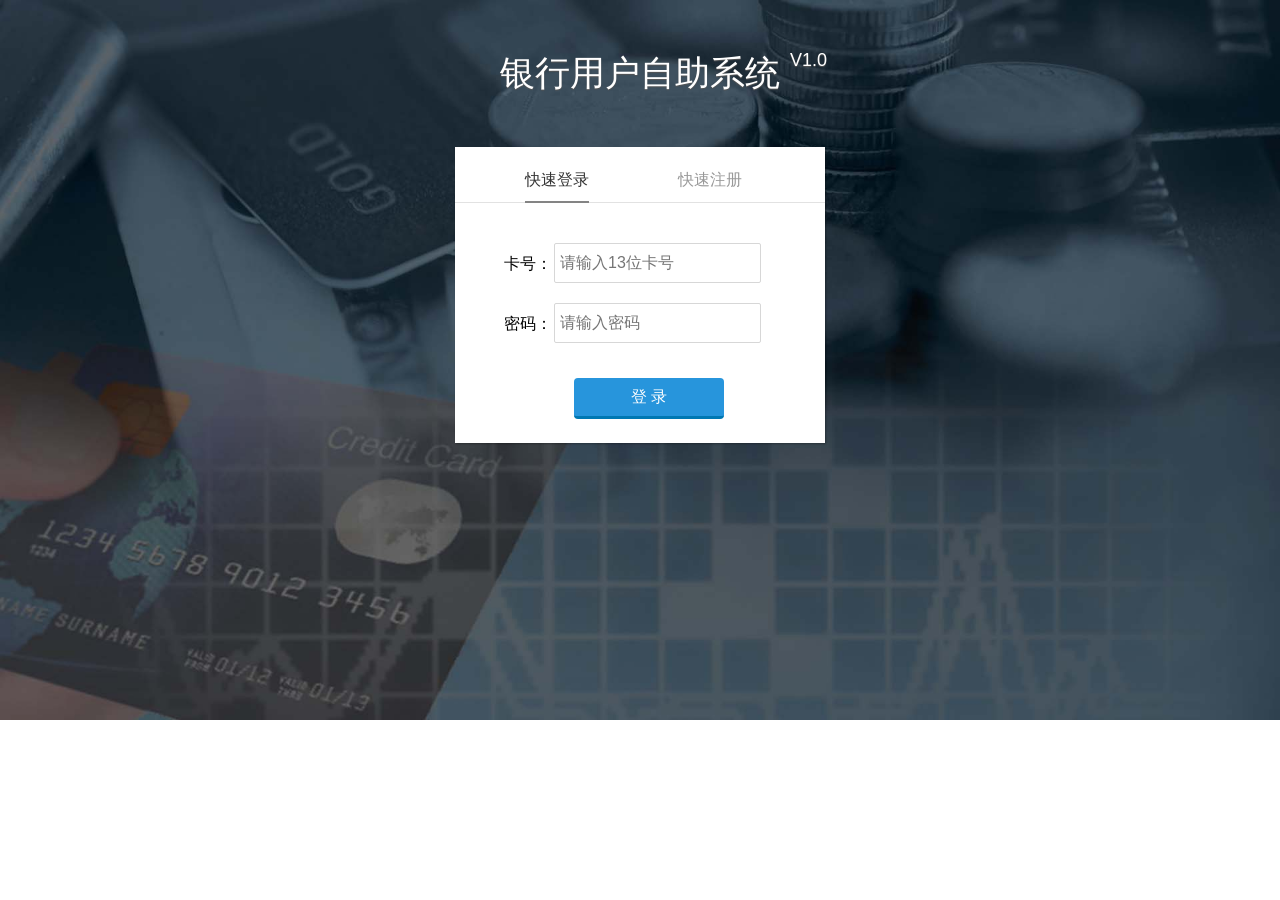
<file: src/main/resources/static/login.html>
﻿<!DOCTYPE html>
<html>
<head>
<title>银行用户自助系统</title>
    <meta http-equiv="Content-Type" content="text/html; charset=utf-8">
<script type="text/javascript" src="js/jquery-1.9.0.min.js"></script>
<script type="text/javascript" src="js/login.js"></script>
<link href="style/login2.css" rel="stylesheet" type="text/css" />
    <link rel="stylesheet" href="js/layui/css/layui.css">
    <script src="js/layui/layui.all.js"></script>
    <script type="text/javascript" src="js/vue.js"></script>
    <script type="text/javascript" src="js/axios.min.js"></script>
</head>
<body>
<div id="container">
<div style="margin-top: 50px; align-self: center"><h1>银行用户自助系统<sup>V1.0</sup></h1></div>

<div class="login" style="margin-top:50px;">
    
    <div class="header">
        <div class="switch" id="switch"><a class="switch_btn_focus" id="switch_qlogin" href="javascript:void(0);" tabindex="7">快速登录</a>
			<a class="switch_btn" id="switch_login" href="javascript:void(0);" tabindex="8">快速注册</a><div class="switch_bottom" id="switch_bottom" style="position: absolute; width: 64px; left: 0px;"></div>
        </div>
    </div>    
  
    
    <div class="web_qr_login" id="web_qr_login" style="display: block; height: 235px;">    

            <!--登录-->
            <div class="web_login" id="web_login">
               
               
               <div class="login-box">
    
            
			<div class="login_form">
				<form action="/api/user/login" name="loginform" accept-charset="utf-8" id="login_form" class="loginForm" @submit.prevent="onSubmit2" method="post"><input type="hidden" name="did" value="0"/>
               <input type="hidden" name="to" value="log"/>
                <div class="uinArea" id="uinArea">
                <label class="input-tips" for="u">卡号：</label>
                <div class="inputOuter" id="uArea">
                    
                    <input v-model="card" required pattern="[0-9]{13}" placeholder="请输入13位卡号" type="text" id="u" name="card" class="inputstyle"/>
                </div>
                </div>
                <div class="pwdArea" id="pwdArea">
               <label class="input-tips" for="p">密码：</label>
               <div class="inputOuter" id="pArea">
                    
                    <input v-model="password1" required  minlength="6" placeholder="请输入密码" type="password" id="p" name="password" class="inputstyle"/>
                </div>
                </div>
               
                <div style="text-align:center; margin-top:20px;">
                    <input type="submit" style="margin-top:10px; margin-left: 70px;" value="登 录" style="width:150px;" class="button_blue"/>
                </div>
              </form>
           </div>
           
            	</div>
               
            </div>
            <!--登录end-->
  </div>

  <!--注册-->
    <div class="qlogin" id="qlogin" style="display: none; ">
   
    <div class="web_login">
        <form name="form2" id="regUser" accept-charset="utf-8" @submit.prevent="onSubmit"  action="/api/user" method="post">
	      <input type="hidden" name="to" value="reg"/>
		      		       <input type="hidden" name="did" value="0"/>
        <ul class="reg_form" id="reg-ul">
        		<div id="userCue" class="cue">快速注册请注意格式</div>
                <li>
                	
                    <label for="user"  class="input-tips2">用户名：</label>
                    <div class="inputOuter2">
                        <input v-model="username" required type="text" id="user" name="username"  class="inputstyle2"/>
                    </div>
                    
                </li>

                <li>
                <label for="passwd" class="input-tips2">密码：</label>
                    <div class="inputOuter2">
                        <input  v-model="password" type="password" id="passwd"  minlength="6" name="password" required class="inputstyle2"/>
                    </div>
                    
                </li>

                <li>
                <label for="passwd2" class="input-tips2">确认密码：</label>
                    <div class="inputOuter2">
                        <input v-model="repassword" required minlength="6" type="password" id="passwd2"  class="inputstyle2" />
                    </div>
                    
                </li>
                
                <li>
                 <label for="sex" class="input-tips2">性别：</label>
                    <div class="inputOuter2">
                       
                        <input v-model="gender" pattern="男|女" required type="text" id="sex" name="gender" maxlength="10" class="inputstyle2"/>
                    </div>
                   
                </li>

            <li>
                <label for="number" class="input-tips2">电话：</label>
                <div class="inputOuter2">

                    <input v-model="tel" required pattern="1[3456789][0-9]{9}" type="text" id="number" name="tel" maxlength="11" class="inputstyle2"/>
                </div>

            </li>

            <li>
                <label for="ID" class="input-tips2">身份证号：</label>
                <div class="inputOuter2">

                    <input v-model="idcard" required pattern="(([0-9]{14})|([0-9]{17}))[0-9Xx]" type="text" id="ID" name="idcard" maxlength="18" class="inputstyle2"/>
                </div>

            </li>

            <li>
                <label for="address" class="input-tips2">联系地址：</label>
                <div class="inputOuter2">

                    <input v-model="address" required type="text" id="address" name="address"  class="inputstyle2"/>
                </div>

            </li>

                <li>
                    <div class="inputArea">
                        <input type="submit" id="reg" style="margin-top:15px; margin-left: 80px;" class="button_blue" value="注 册"/>
                    </div>
                    
                </li><div class="cl"></div>
            </ul></form>
           
    
    </div>
   
    
    </div>
    <!--注册end-->
</div>
</div>
<script>
    var that=this;
    var example1 = new Vue({
        el: '#container',
        data: {
            username: '',
            password: '',
            repassword:'',
            gender: '',
            tel: '',
            idcard: '',
            address: '',
            accountnum: '',
            tip:'',
            card:'',
            password1:''
        },
        methods: {
            onSubmit() {
                var that = this;
                var passwd1 = this.password;
                var passwd2 = this.repassword;
                if((passwd1.trim()==='')||(passwd2.trim()==='')){
                    example1.tip='新密码和确认密码不能为空!';
                    var othis = $(this), method = "offset";
                    active[method] ? active[method].call(this, othis) : '';
                    return false;
                }
                else if(!(passwd1 === passwd2)){
                    document.getElementById("passwd").style.color = "red";
                    document.getElementById("passwd2").style.color = "red";
                    example1.tip='两次输入的密码不一致!';
                    var othis = $(this), method = "offset";
                    active[method] ? active[method].call(this, othis) : '';
                    return false;
                }else{
                    document.getElementById("passwd").style.color = "#666";
                    document.getElementById("passwd2").style.color = "#666";
                }
                // var othis = $(that), method = "notice";
                // active[method] ? active[method].call(that, othis) : '';
                axios.post('/api/user', {
                    username: that.username,
                    password: that.password,
                    gender: that.gender,
                    tel: that.tel,
                    idcard: that.idcard,
                    address: that.address
                })
                    .then((response) => {
                        console.log(response);
                        if(response.data==='already'){

                        }else{
                            this.accountnum=response.data;
                            var othis = $(that), method = "notice";
                            active[method] ? active[method].call(that, othis) : '';
                        }


                    })
                    .catch(function (error) {
                        console.log(error);
                    });
            },
            onSubmit2() {

                var that = this;

                axios.post('/api/user/login', {
                    card: that.card,
                    password: that.password1
                })
                    .then((response) => {
                        console.log(response);
                        if(response.data==='success'){
                            window.location.href="/";
                        }else{
                            that.tip=response.data;
                            // alert(response.data)
                            var othis = $(that), method = "offset";
                            active[method] ? active[method].call(that, othis) : '';
                        }

                    })
                    .catch(function (error) {
                        console.log(error);
                    });
            },
//读取cookies
            getCookie(name) {
                var arr, reg = new RegExp("(^| )" + name + "=([^;]*)(;|$)");

                if (arr = document.cookie.match(reg))

                    return unescape(arr[2]);
                else
                    return null;
            },

            //删除cookies
            delCookie(name) {
                var exp = new Date();
                exp.setTime(exp.getTime() - 1);
                var cval = this.getCookie(name);
                if (cval != null)
                    document.cookie = name + "=" + cval + ";expires=" + exp.toGMTString();
            }

        },
        mounted() {
        }
    });
    var $ = layui.jquery, layer = layui.layer; //独立版的layer无需执行这一句

    //触发事件
    var active = {
        offset(othis){
            var type = othis.data('type');

            layer.open({
                type: 1
                ,offset: type //具体配置参考：http://www.layui.com/doc/modules/layer.html#offset
                ,id: 'layerDemo'+type //防止重复弹出
                ,content: '<div style="padding: 20px 100px;">'+ example1.tip +'</div>'
                ,btn: '确定'
                ,btnAlign: 'c' //按钮居中
                ,shade: 0 //不显示遮罩
                ,yes: function(){
                    layer.closeAll();
                }
            });
        },
        notice(){
            //示范一个公告层
            layer.open({
                type: 1
                ,
                title: false //不显示标题栏
                ,
                closeBtn: false
                ,
                area: '300px;'
                ,
                shade: 0.8
                ,
                id: 'LAY_layuipro' //设定一个id，防止重复弹出
                ,
                btn: ['立即登录']
                ,
                btnAlign: 'c'
                ,
                moveType: 1 //拖拽模式，0或者1
                ,
                content: '<div style=\"padding: 30px;  line-height: 22px; background-color: #393D49; font-weight: 300;\"><span style="color: white; font-size: larger ">注册成功</span><br/><br/><div><span style="color: white; ">您注册的卡号为：</span><br><br><input style=\"width: 200px; color:red; text-indent: 0rem; height: 30px; padding-left: 10px; padding-right: 10px; margin-bottom: 20px;\" type=\"text\" value=\"' + example1.accountnum + '\" disabled><p style=\"font-size: 10px; line-height: 16px; color: #93D1FF;\">注：请牢记您的卡号，本帐号用于登录本系统，请勿泄露给他人。</p></div></div>'
                ,
                success: function (layero) {
                    $('#switch_login').removeClass("switch_btn_focus").addClass('switch_btn');
                    $('#switch_qlogin').removeClass("switch_btn").addClass('switch_btn_focus');
                    $('#switch_bottom').animate({left:'0px',width:'70px'});
                    $('#qlogin').css('display','none');
                    $('#web_qr_login').css('display','block');
                }
            });
        }

    };


    // //接收卡号
    // var accountnum = 1234567890;
    //
    // layui.use('layer', function(){ //独立版的layer无需执行这一句
    //     var $ = layui.jquery, layer = layui.layer; //独立版的layer无需执行这一句
    //
    //     //触发事件
    //     var active = {
    //        notice: function(){
    //             //示范一个公告层
    //             layer.open({
    //                 type: 1
    //                 ,title: false //不显示标题栏
    //                 ,closeBtn: false
    //                 ,area: '300px;'
    //                 ,shade: 0.8
    //                 ,id: 'LAY_layuipro' //设定一个id，防止重复弹出
    //                 ,btn: ['立即登录']
    //                 ,btnAlign: 'c'
    //                 ,moveType: 1 //拖拽模式，0或者1
    //                 ,content: '<div style=\"padding: 30px; line-height: 22px; background-color: #393D49; color: #fff; font-weight: 300;\"><h2>注册成功</h2><br><div>您注册的卡号为：<br><br><input style=\"width: 100px; height: 30px; padding-left: 10px; margin-bottom: 20px;\" type=\"text\" value=\"' + accountnum + '\" disabled><p style=\"font-size: 10px; line-height: 16px; color: #93D1FF;\">注：请保存好您的卡号，本帐号用于登录本系统，请勿泄露给他人。</p></div></div>'
    //                 ,success: function(layero){
    //
    //                 }
    //             });
    //         }
    //
    //     };
    //
    //     $('#layerDemo .layui-btn').on('click', function(){
    //         var othis = $(this), method = othis.data('method');
    //         active[method] ? active[method].call(this, othis) : '';
    //     });
    //
    // });
</script>
</body>

</html>
</file>
<file: src/main/resources/static/css/style.css>
/************************
	   -公共样式-

************************/
html,body{height: 100%; background: #f9f9f9; /*overflow: -webkit-paged-y;*/ /*overflow: hidden;*/}
.inner{width: 97%;margin: 0 auto;position: relative;}

#top{position: fixed;width: 100%;height: 85px;top: 0;left: 0;z-index: 15;}
#top .topLogo{width: 240px;height: 85px;position: absolute;top: 0;left: 0;background: #333;}
#top .topLogo img{width: 100%;}
/*#top .topBar{padding-left: 240px;}*/
#top .topBar h4{float: left;line-height: 85px;font-size: 16px;}
#top .topBar .topItem{float: right;margin-left: 50px;height: 85px;position: relative;}
#top .topBar .topItem h3{line-height: 85px;}
#top .topBar .topItem h3 a{display: block;}
#top .topBar .topItem h3 a i{display: inline-block;width: 7px;height: 4px;vertical-align: top;background: url(../images/icos.png) no-repeat;margin: 40px 0 0 8px;transition: 0.3s;}
#top .topBar .topItem .dropdown{width: 180px;position: absolute;top: 85px;right: 0;border: 1px solid #ddd;background: #fff;box-shadow: 0 0 5px #eee;display: none;}
#top .topBar .topItem .dropdown a{display: block;padding: 8px 20px;line-height: 22px;border-bottom: 1px solid #ddd;}
#top .topBar .topItem .dropdown a:last-child{border: none;}
#top .topBar .userBar h3{float: left;}
#top .topBar .userBar h3 a{color: #11aee8;}
#top .topBar .userBar h3 a i{background-position: 0 -4px;}
#top .topBar .userBar .portrait{width: 60px;height: 60px;border-radius: 50%;overflow: hidden;margin: 10px 8px 0 0;}

#menu{position: fixed;width: 240px;height: 100%;box-sizing: border-box;padding-top: 50px;background: #171719;z-index: 13;}
#menu ul{height: 100%;overflow: auto;}
#menu ul li{height: 58px;border-bottom: 1px solid #333;}
#menu ul li a{display: block;border-left: 3px solid #171719;padding-left: 50px;color: #808080;line-height: 58px;}
#menu ul li a i{display: inline-block;vertical-align: top;width: 20px;height: 20px;margin: 19px 12px 0 0;background: url(../images/menu_ico.png) no-repeat;}
#menu ul li a i.ico1{background-position: 0 0;}
#menu ul li a i.ico2{background-position: -20px 0;}
#menu ul li a i.ico3{background-position: -40px 0;}
#menu ul li a i.ico4{background-position: -60px 0;}
#menu ul li a i.ico5{background-position: -80px 0;}
#menu ul li a i.ico6{background-position: -100px 0;}
#menu ul li a i.ico7{background-position: -120px 0;}
#menu ul li a i.ico8{background-position: -140px 0;}
#menu ul li a i.ico9{background-position: -160px 0;}
#menu ul li a i.ico10{background-position: -180px 0;}
#menu ul li a i.ico11{background-position: -200px 0;}
#menu ul li a i.ico12{background-position: -220px 0;}
#menu ul li.on a{color: #fff; border-left: 3px solid #0da8e5;}
#menu ul li.on a i.ico1{background-position: 0 -20px;}
#menu ul li.on a i.ico2{background-position: -20px -20px;}
#menu ul li.on a i.ico3{background-position: -40px -20px;}
#menu ul li.on a i.ico4{background-position: -60px -20px;}
#menu ul li.on a i.ico5{background-position: -80px -20px;}
#menu ul li.on a i.ico6{background-position: -100px -20px;}
#menu ul li.on a i.ico7{background-position: -120px -20px;}
#menu ul li.on a i.ico8{background-position: -140px -20px;}
#menu ul li.on a i.ico9{background-position: -160px -20px;}
#menu ul li.on a i.ico10{background-position: -180px -20px;}
#menu ul li.on a i.ico11{background-position: -200px -20px;}
#menu ul li.on a i.ico12{background-position: -220px -20px;}

#footer {width: 100%; height: 70px; margin-top: 30px; line-height: 70px; text-align: center; color: #fff; background: #333333;}

#main{padding: 85px 0 0 0; color: #4C4C4C; min-width: 788px;}
.content {width: 100%; height: 100%;}
.contBox {width: 97%; margin: 0 auto; background: #fff; }
.contBox.bgff {background: #F9F9F9;}
.contBox.bgf9 {background: #F9F9F9;}
.contW {padding: 16px 30px 25px 30px;}
.topLogo{display: block;width: 240px;position: absolute;left: 0;top: 0;background: #333333;}

/************************
	   -首页样式-
************************/
.indexBanner img{width: 100%;}

.balanList {width: 100%; margin-bottom: 20px;}
/*.balanList li {float: left; width: 49%; height: 200px; margin-left: 2%; background: #f9f9f9; border: 1px solid #e8e8e8; box-sizing: border-box; position: relative;}*/
/*.balanList li:first-child {margin-left: 0;}*/
.balanList li { width: 50%; height: 200px; margin-left: 2%; background: #f9f9f9; border: 1px solid #e8e8e8; box-sizing: border-box; position: relative;}
.balanList li:first-child {margin: auto;}

.balanList li a {display: block;}
.balanList li h2 {padding-left: 18px; line-height: 50px; color: #4c4c4c;}
.balanList li p {text-align: center; line-height: 80px; font-size: 58px; color: #b2b2b2;}
.balanList li p span {color: #ff7c0a;}
.balanBottom {width: 100%; height: 42px; font-size: 16px; line-height: 42px; text-align: center; position: absolute; left: 0; bottom: 0;}
.balanBottom a {width: 100%; height: 100%; color: #fff; background: #11aee8;}
.balanBottom a:hover {background: #0b92c4;}
.balanBottomR a {float: left; width: 50%;}
.balanBottomR a:first-child {background: #0e9ed3;}
.balanBottomR a:first-child:hover {background: #0b92c4;}
.userList {margin-bottom: 20px;}
.userList li {float: left; width: 23.5%; height: 158px; margin-left: 2%; text-align: center; background: #F9F9F9;}
.userList li:first-child {margin-left: 0;}
.userList li a {display: block; width: 100%; height: 100%;}
.userList li a:hover {background: #f4f4f4;}
.userList li p {padding-top: 15px; font-size: 68px; line-height: 90px; color: #11aee8;}
.userList li h3 {margin-top: 8px; line-height: 40px; font-size: 16px; color: #4c4c4c;}
.news {width: 100%; margin-bottom: 20px;}
.newsTit {width: 100%; height: 48px; line-height: 48px; font-size: 22px; color: #fff; background: #13aeef; border-top-left-radius: 3px; border-top-right-radius: 3px;}
.newsTit h2 {padding-left: 20px;}
.newsW {padding: 10px 30px 18px 30px; background: #F9F9F9; border: 1px solid #e8e8e8; border-top: none;}
.newsW ul li {width: 100%; height: 45px; line-height: 45px; font-size: 16px; border-bottom: 1px dashed #ededed;}
.newsW ul li a {display: block; width: 100%; height: 100%;}
.btnSj, .newsW ul li p {display: inline-block; *display: inherit; *zoom: 1; float: none; vertical-align: middle;}
.btnSj {width: 12px; height: 100%; background: url(../images/btn_sj.png) no-repeat left center;}
.promo {padding: 10px 10px 20px 10px; text-align: center; background: #F9F9F9; border: 1px solid #e8e8e8;}
.promo h2 {line-height: 48px; font-size: 24px;}
.promo .promoW {width: 70%; height: auto; padding: 12px 10px; margin: 0 auto; line-height: 28px; font-size: 24px; background: #fff; border: 1px solid #ff7c0a;}
.promo p {line-height: 40px; color: #ff7c0a;}

/************************
	   -内页样式-
************************/
/*获取信息*/
.informHead {height: 70px; margin: 0 0 20px 0; line-height: 70px; text-align: center; font-size: 30px; background: #e1f1f7; border: 1px solid #dcdcdc;}
.informW {padding: 15px 0 2px 14.555%; margin-bottom: 20px; background: #fff; border: 1px solid #eeeeee;}
.informCont {width: 930px; height: auto; /*margin-left: 14.555%;*/}
.informInner {width: 100%; height: auto; margin-bottom: 12px;}
.informInner:after {display: block; clear: both; content: ""; overflow: hidden;}
.informLeft {float: left; width: 80px; height: 40px; text-align: right; line-height: 40px; font-size: 16px;}
.informCenter {float: left; width: 33.222%; margin-left: 15px; position: relative;}
.informRight {float: left; width: 30%; min-width: 280px; margin-left: 25px; line-height: 40px; color: #AE1B21;}
.informRight p {width: 100%; font-size: 12px; color: #ff0000;}
.informCenter input {width: 100%; height: 40px; padding-left: 15px; line-height: 40px; border: 1px solid #d2d2d2; box-sizing: border-box; vertical-align: top;}
.informCenter span,
.informState select,
.informStateW,
.informStateW em {display: inline-block; *display: inherit; *zoom: 1; float: none;}
.informRight input.search {width: 74.222%; min-width: 220px; height: 40px; padding-left: 15px; line-height: 40px; font-size: 14px; border: 1px solid #d2d2d2; box-sizing: border-box;	}
.informRight input#searchBtn {width: 60px; height: 40px; background: #11aee8 url(../images/search.png) no-repeat center; vertical-align: top; cursor: pointer; -webkit-transition: all 0.3s ease-out; -ms-transition: all 0.3s ease-out; -o-transition: all 0.3s ease-out; -moz-transition: all 0.3s ease-out; transition: all 0.3s ease-out;}
.informRight input#searchBtn:hover {background-color: #0E9ED3;}
.selectBtn {width: 30px; height: 30px; position: absolute; right: 5px; top: 50%; margin-top: -15px; background: url(../images/btn_sj_inform.png) no-repeat center; z-index: 22; cursor: pointer;}
.selectBtn.active {background: url(../images/btn_sj_inform_a.png) no-repeat center;}
.formSelect {display: none; width: 100%; height: auto; border: 1px solid #eee; background: #fcfcfc; box-sizing: border-box; position: absolute; top: 40px; left: 0; z-index: 33;}
.formSelect ul {padding: 0 10px;}
.formSelect ul li {height: 38px; line-height: 38px; padding-left: 8px; color: #787878; border-bottom: 1px dashed #eee;}
.informDhBox {float: left; width: 48%; height: 40px; margin-left: 4%; position: relative;}
.informDhBox:first-child {margin-left: 0;}
.informW h2 {margin-bottom: 10px; font-size: 16px; line-height: 30px;}
.informState {width: 44.333%; height: 40px; min-width: 356px;}
.informState span {vertical-align: top; width: 70px; height: 40px; margin-left: 25px; line-height: 40px; font-size: 16px;}
.informStateW {width: 35.888%; height: 40px; line-height: 40px; position: relative;}
.informStateW em {width: 36px; height: 38px; position: absolute; right: 1px; top: 50%; margin-top: -19px; background: #fff url(../images/btn_sj_inform.png) no-repeat center; z-index: 66; cursor: pointer;}
.informState select {width: 100%; height: 100%; padding: 0 0 0 15px; line-height: 40px; color: #585656; box-sizing: border-box; border: 1px solid #d2d2d2; position: absolute; left: 0; top: 0; z-index: 23; appearance:none;-moz-appearance:none;-webkit-appearance:none;}
.informState select::-ms-expand { display: none; }
.informList {margin: 5px 0 15px 0;}
.informList li {float: left; width: 140px; height: 38px; margin-left: 20px; margin-top: 10px; /*margin-left: 1.46%;*/ line-height: 38px; text-align: center; border-radius: 4px;}
.informList li:first-child {margin-left: 0;}
.informList li a {display: block; color: #fff; background: #11AEE8; border-radius: 4px;}
.informList li a:hover {background: #0B92C4;}
.block {height: 90px; border: 1px solid #e5e5e5;}
.block textarea {width: 100%; height: 100%; padding: 15px; box-sizing: border-box;}
.informBottom {height: 40px; margin-top: 10px; line-height: 40px;}
.informBottomL {float: left; color: #808080;}
.informBottomL input {width: 15px; height: 15px; margin-left: 28px; -webkit-appearance: checkbox; vertical-align: middle; }
.informBottomL input:first-child {margin-left: 0;}
.informBottom a {display: block; float: right; width: 160px; height: 40px; text-align: center; color: #fff; background: #12BE16; border-radius: 20px;}
.informBottom a:hover {background: #07990B;}

.informRightDh input {width: 74.222%; height: 40px; padding-left: 15px; line-height: 40px; border: 1px solid #d2d2d2; box-sizing: border-box;}
.informInnerBeizhu .informLeft,
.informInnerBeizhu .informCenter,
.informInnerBeizhu .informRight {height: 16px; line-height: 16px;}

/*项目列表*/
.prolistHead {margin: 15px 0; font-size: 16px;}
.prolistHead a {float: left; width: 200px; height: 38px; margin-left: 30px; padding-left: 50px; line-height: 38px; color: #adadad; background-color: #fff; background-repeat: no-repeat; border: 1px solid #ececec; border-radius: 3px;}
.prolistHead a:first-child {margin-left: 0;}
.prolistHead a.active {color: #fff; border: 1px solid #11AEE8; background-color: #11AEE8;}
.prolistHead a.prolist1 {background-image: url(../images/pro_list1.png); background-position: 20px center;}
.prolistHead a.prolist1.active {background-image: url(../images/pro_list1_a.png);}
.prolistHead a.prolist2 {background-image: url(../images/pro_list2.png); background-position: 20px center;}
.prolistHead a.prolist2.active {background-image: url(../images/pro_list2_a.png);}
.prolistSearch {width: 100%; height: 40px; line-height: 40px; margin-bottom: 15px;}
.prolistSearchW {float: left; height: 100%; margin-right: 35px; position: relative;}
.prolistSearchW input {width: 290px; height: 40px; line-height: 40px; padding-left: 12px; background: #fff; border: 1px solid #e5e5e5; box-sizing: border-box; vertical-align: top;}
.prolistSearchW input.searchBtn {width: 60px; height: 40px; margin-left: -5px; background: #11AEE8 url(../images/search.png) no-repeat center;}
.prolist table {/*width: 100%;*/font-size: 16px; background: #fff; border: 1px solid #ececec; border-radius: 4px;}
.prolist table th {height: 46px; color: #fff; background: #11AEE8; border-left: 1px solid #a8d7e8;}
.prolist table th:first-child {border-left: none;}
.prolist table td {height: 52px; text-align: center; border-left: 1px solid #f1f1f1; border-top: 1px solid #f1f1f1;}
.prolist table td:first-child {border-left: none; }
.prolist table span {display: inline-block; width: 134px; height: 32px; line-height: 32px; border-radius: 16px; color: #c0c0c0; border: 1px solid #e5e5e5; cursor: pointer; *display: inline; *zoom: 1; float: none; -webkit-transition: all 0.3s ease-out; -ms-transition: all 0.3s ease-out; -o-transition: all 0.3s ease-out; -moz-transition: all 0.3s ease-out; transition: all 0.3s ease-out;} 
.prolist table span:hover {background: #fcfcfc;}
.prolist table span.active {color: #fefefe; background: #ff7c0a; border: 1px solid #ff7c0a;}
.prolist table tr:hover {background: #fafafa;}
.prolist table p {/*width: 490px; */line-height: 30px;}

.page {width: 100%; height: 36px; margin:25px 0; text-align: center; line-height: 36px; color: #333333;}
.page em {display: inline-block; height: 100%; margin: 0 3px; padding: 0 15px; background: #fff; border: 1px solid #e5e5e5; vertical-align: top; cursor: pointer;}
.page em:hover {background: #fef6ef;}
.page em.active {color: #ff7c0a; border: 1px solid #ff7c0a; background: #fff;}
.page i {display: inline-block; height: 100%; margin: 0 3px; padding: 0 16px; background: #fff; border: 1px solid #e5e5e5; cursor: pointer;}
.page i:hover {background: #fef6ef;}
.page i.active {color: #ff7c0a; background: #fff; border: 1px solid #ff7c0a;}
.page a {display: inline-block; height: 100%; margin: 0 3px; padding: 0 12px; color: #202020; background: #fff; border: 1px solid #e5e5e5; zoom: 1; *display:inline; float:none;}
.page a:hover {background: #fef6ef;}
.page a.active {color: #ff7c0a; border: 1px solid #ff7c0a; background: #fff;}
.page p {display: inline-block; height: 100%; margin: 0 20px; zoom: 1; *display:inline; float:none;}	
.page input {display: inline-block; width: 112px; height: 36px; padding-left: 10px; line-height: 36px; background: #fff; border: 1px solid #e5e5e5; box-sizing: border-box; vertical-align: top;}
.page input.searchBtn {width: 52px; padding: 0; text-align: center; color: #fff; background: #ff7c0a; cursor: pointer; -webkit-transition: all 0.3s ease-out; -ms-transition: all 0.3s ease-out; -o-transition: all 0.3s ease-out; -moz-transition: all 0.3s ease-out; transition: all 0.3s ease-out;}
.page input.searchBtn:hover {background: #ec730a;}

/*项目列表-申请新项目*/
.prolistApplyH {}
.prolistApplyH ul:after {display: block; clear: both; content: ""; overflow: hidden;}
.prolistApplyH ul li {float: left; width: 150px; height: 45px; margin-right: 1px; line-height: 45px; font-size: 16px; text-align: center; border: 1px solid #e5e5e5; border-bottom: none; border-top-left-radius: 4px; border-top-right-radius: 4px; overflow: hidden;}
.prolistApplyH ul li a {display: block; width: 100%; height: 100%; color: #999999; background: #fff;}
.prolistApplyH ul li i {display: inline-block; width: 25px; height: 25px; margin-right: 2px; vertical-align: middle; background: url(../images/pro_app_icon.png) no-repeat;}
.prolistApplyH ul li i.proAppIcon1 {}
.prolistApplyH ul li i.proAppIcon2 {background-position: -25px 0;}
.prolistApplyH ul li i.proAppIcon3 {background-position: -50px 0;}
.prolistApplyH ul li.active {border-color: #11AEE8;}
.prolistApplyH ul li.active a {color: #fff; background: #11AEE8;}
.prolistApplyH ul li.active i.proAppIcon1 {background-position: 0 -25px;}
.prolistApplyH ul li.active i.proAppIcon2 {background-position: -25px -25px;}
.prolistApplyH ul li.active i.proAppIcon3 {background-position: -50px -25px;}
.prolistApplyW {padding: 25px 0 20px 0; border: 1px solid #ececec; background: #fff;}
.prolistApplyInner {height: 40px; margin-bottom: 20px; line-height: 40px;}
.prolistApplyInner h2 {float: left; width: 132px; font-size: 16px; font-weight: bold; text-align: right; color: #4d4d4d;}
.prolistApplyCont {float: left; height: 40px;}
.prolistApplyCont input {width: 438px; height: 40px; margin-left: 18px; padding-left: 15px; line-height: 40px; border: 1px solid #e5e5e5; box-sizing: border-box;}
.prolistApplyCont input.proApplyInput {width: 106px;}
.prolistApplyCont span {margin-left: 12px; font-size: 16px; font-weight: bold; color: #4d4d4d;}
.prolistApplytxt {padding: 0 20px 0 70px;}
.line {width: 100%; height: 2px; margin: 30px 0 15px 0; background: #f9f9f9;} 
.prolistApplytxt h2 {line-height: 40px; font-size: 16px; font-weight: bold; color: #4d4d4d;}
.prolistApplytxt textarea {width: 790px; height: 100px; padding: 15px; background: #FCFCFC; border: 1px solid #e5e5e5; box-sizing: border-box;}
.prolistApplytxt p {line-height: 40px; color: #ff0000;}
input#prolistApplySure {width: 160px; height: 40px; margin-top: 10px; line-height: 40px; text-align: center; color: #fff; background: #12be16; border-radius: 20px; cursor: pointer; -webkit-transition: all 0.3s ease-out; -ms-transition: all 0.3s ease-out; -o-transition: all 0.3s ease-out; -moz-transition: all 0.3s ease-out; transition: all 0.3s ease-out;}
input#prolistApplySure:hover {background: #07990b;}

/*项目列表-申请新项目-发送短信*/
.prolistApplytxtS {padding: 0 20px 0 70px;}
.line1 {margin: 28px 0 10px 0;}
.prolistApplySms {width: 96.888%;}
.prolistApplySmsW {width: 48.222%;}
.prolistApplySmsL {float: left;}
.prolistApplySmsR {float: right;}
.prolistApplySmsW textarea {width: 100%; box-sizing: border-box;}

/*专属对接*/
.buttHead {margin: 15px 0;}
.buttHead li {float: left; width: 140px; /*width: 17.322%;*/ height: 38px; margin-left: 30px; line-height: 38px; text-align: center; border: 1px solid #ececec; font-size: 16px; border-radius: 4px; overflow: hidden;}
.buttHead li:first-child {margin-left: 0;}
.buttHead li a {display: block; color: #adadad; background: #fff;}
.buttHead li i {display: inline-block; width: 25px; height: 25px; margin-right: 3px; background: url(../images/butt_icon.png) no-repeat; vertical-align: middle; *display: inherit; *zoom: 1; float: none;}
.buttHead li i.buttIcon2 {background-position: -25px -2px;}
.buttHead li i.buttIcon3 {background-position: -50px 0;}
.buttHead li i.buttIcon4 {background-position: -75px 0;}
.buttHead li.active a {color: #fff; background: #11AEE8;}
.buttHead li.active i.buttIcon1 {background-position: 0 -25px;}
.buttHead li.active i.buttIcon2 {background-position: -25px -25px;}
.buttHead li.active i.buttIcon3 {background-position: -50px -25px;}
.buttHead li.active i.buttIcon4 {background-position: -75px -25px;}
.buttOper {width: 100%; height: 40px; line-height: 40px;}
.buttProject, .buttSearch, .buttChoose {float: left; }
.buttOper input {/*width: 290px;*/ width: 63.44%; height: 40px; line-height: 40px; background: #fff; box-sizing: border-box; padding-left: 15px; border: 1px solid #e5e5e5; vertical-align: middle;}
.buttProject {width: 19%; height: 40px; margin-right: 35px;}
.buttProject input {padding-right: 25px;}
.buttSearch {/*width: 350px;*/ width: 28%; margin-right: 45px;}

.searchBtn {vertical-align: top; cursor: pointer; -webkit-transition: all 0.3s ease-out; -ms-transition: all 0.3s ease-out; -o-transition: all 0.3s ease-out; -moz-transition: all 0.3s ease-out; transition: all 0.3s ease-out;}

.buttSearch .searchBtn {width: 58px; height: 40px; margin-left: -5px; background: #11AEE8 url(../images/search.png) no-repeat center; }
.buttSearch .searchBtn:hover {background-color: #0E9ED3;}
.buttChoose {width: 310px; height: 28px; margin-top: 6px; line-height: 28px;}
.buttChoose span {width: 130px; height: 28px; text-align: center; color: #ff7c0a; border: 1px solid #ff7c0a; border-radius: 14px; cursor: pointer; -webkit-transition: all 0.3s ease-out; -ms-transition: all 0.3s ease-out; -o-transition: all 0.3s ease-out; -moz-transition: all 0.3s ease-out; transition: all 0.3s ease-out;}
.buttChoose span:hover {background: #fff;}
.buttChoose span.active {color: #fff; background: #ff7c0a;}
.buttChoose span.buttChooseL {float: left;}
.buttChoose span.buttChooseR {float: right;}
.buttW {margin-top: 18px;}
.buttW table i {display: inline-block; width: 18px; height: 18px; margin: 0 4px; border-radius: 3px; border: 1px solid #dcdcdc; vertical-align: middle; zoom: 1; *display:inline; float:none;} 
.buttW table i.active {background: #12be16 url(../images/butt_dui.png) no-repeat center;}
.buttW em {margin: 0 5px;}
.buttW u {display: inline-block; width: 25px; height: 20px; margin: 0 10px; background: url(../images/table_dui.png) no-repeat center; vertical-align: middle;}



/*selectDown*/
.selectW {position: relative;}
.selectW input {width: 100%; height: 100%; box-sizing: border-box;}
.selectW .selBtn {display: inline-block; width: 23px; height: 100%; background: url(../images/btn_sj_inform.png) no-repeat left center; position: absolute; top: 0; right: 0; *display: inherit; *zoom: 1; float: none;}
.selectW .selBtn.active {background: url(../images/btn_sj_inform_a.png) no-repeat left center;}
.selectDown {display: none; position: absolute; width: 100%; height: auto; background: #f6f6f6; top: 40px; left: 0; z-index: 88;}
.selectDown ul {padding: 0 15px; border: 1px solid #e5e5e5;}
.selectDown ul li {height: 38px; line-height: 38px; padding-left: 8px; color: #727272; border-bottom: 1px dashed #dad7d7;}
.selectDown ul li:hover {background: #f2f2f2;}


/*专属对接-我的对接*/
.buttMyHL {float: left; width: 50%; min-width: 512px;}
.buttMyHR {float: right; width: 45.222%; margin: 15px 0;}
.buttMyProj {float: left; width: 35.552%; height: 40px;}
.buttMyProj input {padding: 0 23px 0 15px; background: #fff; border: 1px solid #e5e5e5;}
.buttMySearch {float: left; width: 57.888%; height: 40px; margin-left: 4.22%; line-height: 40px;}
.buttMySearch input {width: 60%; height: 100%; padding-left: 15px; line-height: 40px; border: 1px solid #e5e5e5; background: #fff; box-sizing: border-box;}
.buttMySearch input.searchBtn {width: 58px; margin-left: -5px; background: #11AEE8 url(../images/search.png) no-repeat center;}
.buttMySearch input.searchBtn:hover {background-color: #0B92C4;}
.buttMy {height: 80px; border: 1px solid #e5e5e5; background: #fff;}
.buttMyL {float: left; width: 48%; min-width: 416px; height: 40px; margin: 20px 0 0 20px; line-height: 40px;}
.buttMyL input.buttMyLSear {/*width: 208px;*/ width: 26.88%; height: 40px; padding-left: 12px; line-height: 40px; border: 1px solid #e5e5e5; box-sizing: border-box;}
.buttMyL .buttMyLBtn {display: inline-block; /*width: 124px;*/ width: 15.888%; min-width: 90px; height: 36px; margin-left: 5px; line-height: 36px; text-align: center; color: #fff; background: #ff7c0a; border-radius: 4px; vertical-align: middle;} 
.buttMyL .buttMyLBtn:hover {background: #df6d0a;}
.buttMyL input.buttMyLChoose {width: 15px; height: 15px; margin: 0 3px 0 12px; -webkit-appearance: checkbox; vertical-align: middle;}
.buttMyR {float: right; width: 50%; margin-top: 22px;}
.buttMyR ul {}
.buttMyR ul:after {display: block; clear: both; overflow: hidden; content: "";}
.buttMyR ul li {float: left; width: 17.222%; height: 38px; margin-left: 2%; line-height: 38px; text-align: center; background: #11AEE8; border-radius: 4px; overflow: hidden;}
.buttMyR ul li:first-child {margin-left: 0;}
.buttMyR ul li a {display: block; width: 100%; height: 100%; color: #fff;}
.buttMyR ul li a:hover {background: #0B92C4;}

.buttMyHL ul li {width: 18.322%; margin-left: 3%;} 
.buttMyHL ul li:first-child {margin-left: 0;}

/*专属对接-我的对接-对接统计*/
.buttData {height: 40px; margin: 15px 0; line-height: 40px;}
.buttData span, .buttData i {display: inline-block; vertical-align: top; *display: inherit; *zoom: 1; float: none;}
.buttData span {margin-left:20px; font-size: 16px; color: #585858;}
.buttData i {color: #ff7c0a;}
.buttData input.buttDataTxt {width: 190px; height: 40px; margin: 0 15px; padding-left: 10px; line-height: 40px; background: #fff; box-sizing: border-box; border: 1px solid #e5e5e5;}
.buttData input.buttDataBtn {width: 124px; height: 36px; margin-left: -8px; margin-top: 2px; line-height: 36px; text-align: center; font-weight: bold; color: #fff; background: #ff7c0a; border-radius: 4px; vertical-align: top;}
.buttData input.buttDataBtn:hover {background: #ee7307;}

/*专属对接-自动对接*/
.buttAuto {float: left; width: 162px; height: 36px; margin-top: 3px; line-height: 36px; text-align: center; color: #fff; background: #FF7C0A; border-radius: 4px;}
.buttAuto:hover {color: #fff; background: #ee7307;}

/*卡商黑名单*/
.blacklist {margin: 15px 0;}
.blacklistChoose {width: 340px; margin-top: 3px; margin-left: 15px;}
.blacklistChoose a {float: left; width: 142px; height: 34px; margin-right: 16px; line-height: 34px; text-align: center; color: #ff7c0a; border: 1px solid #ff7c0a; border-radius: 4px;}
.blacklistChoose a:hover {color: #fff; background: #ff7c0a;}

/*12明细统计*/
.detailH span {margin-left: 0;}
.detail {height: 100px; background: url(../images/detail_bg_bg.jpg) repeat-x center;}
.detail ul {width: 100%; height: 100%;}
.detail ul:after {display: block; clear: both; overflow: hidden; content: "";}
.detail ul li {width: 50%; height: 100%; float: left; text-align: center; color: #fff; box-sizing: border-box; border-left: 2px solid #4ebfea;}
.detail ul li:first-child {border-left: none;}
.detail ul li h2 {margin-top: 8px; line-height: 32px; font-size: 16px; font-weight: bold;}
.detail ul li span,
.detailInner a,
.detailInner i {display: inline-block; *display: inherit; *z-index: 1; float: none;}
.detail ul li span {width: 40px; height: 2px; background: #fff; vertical-align: top;} 
.detailInner {height: 30px; margin-top: -4px; line-height: 30px;}
.detailInner a {height: 28px; padding: 0 22px; margin: 0 20px; line-height: 28px; color: #fff; border: 1px solid #fff; border-radius: 14px; vertical-align: top;}
.detailInner a:hover {color: #11AEE8; background: #fff;}
.detailInner a.active {color: #11AEE8; background: #fff;}
.detailInner i {width: 1px; height: 20px; background: #fff; vertical-align: middle;}

/*13明细统计-提现*/

/*13明细统计-下线*/
.detailOffline {display: inline-block; width: 136px; height: 40px; margin-right: 5px; vertical-align: top; *display: inline; *zoom: 1; float: none;}
.detailOffline input {padding-left: 10px; padding-right: 23px; background: #fff; border: 1px solid #e5e5e5;}
.detailOfflineH input.buttDataTxt {width: 148px; margin: 0 10px;}
.detailOfflineH input.buttDataBtn {width: 114px;}


/*13明细统计-短信记录*/
.detailSms {width: 205px; margin-left: 3%;}
.detailSmsH a {display: inline-block; width: 124px; height: 34px; margin-left: 2px; margin-top: 2px; text-align: center; line-height: 34px; color: #4d4d4d; background: #e6e6e6; border: 1px solid #dcdcdc; border-radius: 4px; vertical-align: top; *display: inline; *zoom: 1; float: none;}
.detailSmsH a:hover {color: #fff; background: #FF7C0A;}

/*16充值提现*/
.moneyBox {padding: 30px 30px 60px 30px; margin-top: 20px; background: #fff; border: 1px solid #ececec;}
.moneyTit {width: 100%; height: 41px; border-bottom: 1px solid #E5E5E5;}
.moneyTit ul:after {display: block; clear: both; overflow: hidden; content: "";}
.moneyTit ul li {float: left; width: 138px; height: 40px; margin-left: -1px; line-height: 40px; font-size: 16px; text-align: center; border: 1px solid #e5e5e5; background: #F9F9F9;}
.moneyTit ul li:first-child {margin-left: 0;}
.moneyTit ul li a {display: block; color: #4d4d4d;}
.moneyTit ul li.active {}
.moneyTit ul li.active a {margin-top: -1px; background: #fff; border-bottom: 1px solid #fff; border-top: 2px solid #11AEE8;}
.moneyBox h3 {width: 100%; margin: 30px 0 35px 0; font-size: 16px; line-height: 40px;}
.moneyBox h3 input {width: 206px; height: 40px; margin: 0 15px 0 12px; line-height: 40px; padding-left: 15px; font-size: 16px; border: 1px solid #E5E5E5; box-sizing: border-box;}
.moneyBox a.cz {display: block; width: 204px; height: 38px; margin-bottom: 30px; line-height: 38px; text-align: center; color: #fff; background: #12be16;}
.moneyBox a.cz:hover {background: #07990B;}
.moneyW {padding: 0 18px 25px 18px; background: #F9F9F9; border: 1px solid #E5E5E5;}
.moneyW h4 {margin-top: 10px; line-height: 30px; font-size: 16px; color: #ff0000;}
.moneyW p {line-height: 30px;}
.moneyW .moneyLine {width: 100%; height: 2px; margin: 10px 0 12px 0; background: #ebebeb;}
.moneyW textarea {width: 815px; height: 76px; padding: 10px 15px; margin: 12px 0 0 30px; background: #fff; border: 1px solid #E5E5E5; box-sizing: border-box;}

.moneyBox1 {padding: 30px 30px 120px 30px;}

/*个人中心*/
.personBox {padding: 18px 30px 25px 30px; margin-top: 20px; background: #fff; border: 1px solid #ececec;}
.personTit {height: 38px; line-height: 38px; text-align: center;}
.personTit a {display: inline-block; width: 140px; height: 38px; margin: 0 12px; color: #adadad; font-size: 16px; border: 1px solid #ececec; border-radius: 4px; *display: inline; *zoom: 1; float: none;} 
.personTit a.active {color: #fff; background: #11AEE8;}
.personTit a:hover {color: #fff; background: #11AEE8;}
.personHead {padding-bottom: 0px; margin-top: 10px; border-bottom: 1px solid #eee;}
.personHeadL {float: left; width: 125px; text-align: center;}
.personHeadL p {color: #11AEE8; line-height: 40px;}
.personPic {height: 125px; border-radius: 4px; overflow: hidden;} 
.personPic img {width: 100%;}
.personPicChage {width: 100%; height: 35px; position: relative; overflow: hidden; cursor: pointer;}
.personPicChage input {width: 100%; height: 100%; position: absolute;}
.personPicChage input#file {z-index: 99; font-size: 100px; right: 0; left: 0; opacity:0; filter:alpha(opacity=0); cursor: pointer;}
.personPicChage input#sub {z-index: 98; font-size: 14px; color: #FF0000; line-height: 35px; text-align: center; top: 0; left: 0;}
.personHeadR {float: left; margin-left: 20px; padding-top: 35px;}
.personHeadR p {line-height: 30px;}
.personW {padding-left: 15px;}
.personW p {height: 35px; line-height: 35px; margin-bottom: 5px;}
.personW p span {display: inline-block; height: 100%; vertical-align: top; *display: initial; *zoom: 1; float: none;}
.personW p span.personWLeft {width: 105px;}
.personW p span.personWLeft1 {width: 80px;}
.personW p span.personWCenter {width: 206px; color: #c1c1c1;}
.personW p span.personWCenter em {margin-left: 10px;}
.personW p span.personWCenter1 {width: auto;}
.personW p span.personRight {margin-left: 12px;}
.personW p span.personRight a {color: #11AEE8;}
.personW p input {width: 206px; height: 35px; padding-left: 10px; line-height: 35px; border: 1px solid #E5E5E5; box-sizing: border-box;}
.personW p input.active {border: 1px solid #11AEE8;}
.personSure {display: block; width: 202px; height: 38px; margin-top: 10px; line-height: 38px; color: #fff; background: #12be16; cursor: pointer; -webkit-transition: all 0.3s ease-out; -ms-transition: all 0.3s ease-out; -o-transition: all 0.3s ease-out; -moz-transition: all 0.3s ease-out; transition: all 0.3s ease-out;}
.personSure:hover {background: #07990B;}

/*20个人中心-修改密码*/
.personPassBox {padding: 22px 0 40px 0;}
.personPassUl {margin-top: 45px;}
.personPassUl li {float: left; width: 50%; height: 480px;}
.personPassUl li .personW {height: 100%;}
.personPassUl li:first-child .personPassW {height: 100%; font-size: 16px; color: #7f7f7f; border-right: 1px solid #dcdcdc;}
.personPassW h3 {padding-left: 7.46%; margin-bottom: 45px; line-height: 66px; font-size: 18px; font-weight: bold; text-align: center; color: #666;}
.personPassW p {width: 100%; height: 48px; margin-bottom: 25px; line-height: 48px;}
.personPassW p span {display: inline-block; width: 31.56%; height: 100%; text-align: right; vertical-align: top; *display: inline; *zoom: 1; float: none;} 
.personPassW p input {width: 39.42%; height: 48px; margin-left: 25px; padding-left: 15px; font-size: 16px; border: 1px solid #d2d2d2; box-sizing: border-box;}
.personPassW p input.active {border: 1px solid #11AEE8;}
.personPassW p.sure {margin-top: 42px;}
.personPassW p.sure input {padding: 0; text-align: center; color: #fff; background: #11AEE8; border: 1px solid #11AEE8; border-radius: 4px; cursor: pointer; -webkit-transition: all 0.3s ease-out; -ms-transition: all 0.3s ease-out; -o-transition: all 0.3s ease-out; -moz-transition: all 0.3s ease-out; transition: all 0.3s ease-out;}
.personPassW p.sure input:hover {background: #0B92C4;}

/*21积分说明*/
.interbox{background: #FFFFFF;margin-top: 20px;padding: 0 23px 15px;box-sizing: border-box;margin-bottom: 20px;border-bottom: 1px solid #EEEEEE;}
.inte_tit{font-size: 16px;color: #4b4b4b;font-weight: 900;padding: 15px 0 8px;margin-bottom: 18px; box-sizing: border-box;border-bottom: 1px solid #eeeeee;}
.interbox li{font-size: 16px;color: #919191;margin-top: 8px;}
.inte_list{width: 100%;background: #FFFFFF;}
.inte_list div{width: 25%;float: left;box-sizing: border-box;text-align: center;border-right: 1px solid #f2f2f2;}
.inte_list li:first-child{background: #11aee8;color: #FFFFFF;height: 46px;line-height: 46px;}
.inte_list li:first-child:hover {background: #11AEE8;}
.inte_list li{border: 1px solid #F1F1F1;border-top:none ;height: 54px;line-height: 54px;font-size: 16px;color: #4c4c4c;box-sizing: border-box;}
.inte_list li:hover {background: #FAFAFA;}

/*22api*/
.apibox{width: 100%;background: #FFFFFF;padding: 25px 18px;box-sizing: border-box;margin-top: 20px;}
.apinav{width: 223px;/*height: 470px;*/height: 100%;  float: left;padding: 0 28px;box-sizing: border-box;background: #fcfcfc;text-align: right;}
.apitit{padding: 15px 0;box-sizing: border-box;color: #00adef;font-size: 24px;margin-bottom: 0;}
.apinav a{display: block;transition: all .3s ease-in;width: 100%;padding: 15px 0 15px;box-sizing: border-box;font-size: 16px;color: #4d4d4d;border-bottom: 1px solid #f0f0f0;}
.apinav a:hover{color: #00ADEF;}.apinav li:last-child a{border: none;padding-bottom: 30px;}
.apinav .active a{color: #00ADEF;}
.apitext{width: calc(100% - 274px);height: 100%; float: right;}
.apitext h1{font-size: 24px;color: #4c4c4c;padding: 15px 0 8px;box-sizing: border-box;border-bottom: 1px solid #e6e6e6;}
.apitext h2{font-size: 18px;color: #4c4c4c;margin-top: 25px; padding: 0 20px;box-sizing: border-box;}
.apitext h3{font-size: 18px;color: #4c4c4c;margin-top: 20px; padding: 0 20px;box-sizing: border-box;}
.api_list{font-size: 16px;color: #777777;padding: 0 46px; box-sizing: border-box;line-height: 37px;margin-top:15px;}
.api_list ul{background: #fcfcfc;padding: 10px 15px;box-sizing: border-box;border: 1px solid #eeeeee;}
.apisc{height: 100%;position: relative;}

.api_list table {background: #fcfcfc;padding: 10px 15px;box-sizing: border-box;border: 1px solid #eeeeee;}
.api_list table tr th {text-align: left;}


/*23help*/
.helpbox{background: #FFFFFF;margin-top: 20px;padding: 0 25px 320px;box-sizing: border-box;}
.helpbox h1{font-size: 24px;color: #4c4c4c;padding: 18px 0 5px;box-sizing: border-box;border-bottom: 1px solid #e6e6e6;}
.help_tit{color: #656565;font-size: 18px;background: url(../images/btn_sj.png)no-repeat;background-position: 98% 68px; padding: 30px 18px 12px;box-sizing: border-box;border-bottom: 2px solid #e6e6e6;}
.help_list li{position: relative;}
.help_down{display: none; background: #fff5f0;padding: 15px 30px 15px;box-sizing: border-box;font-size: 16px;color: #4c4c4c;line-height: 35px;}
.help_list .active .help_tit{color: #ff7c0a;border-color:#ff7c0a ; background: url(../images/down.png)no-repeat;background-position: 98% 68px;}

/*24客户端下载*/
.client{width: 82.36%;margin: auto;background: #FFFFFF;padding: 50px 0 35px;box-sizing: border-box;margin-top: 46px;}
.client h1{font-size: 36px;color: #4c4c4c;text-align: center;}
.cli_pic{width: 160px;height: 160px;margin:50px auto ;}
.cli_text{text-align: center;font-size: 18px;color: #4c4c4c;}
.ri_away{font-size: 18px;color: #FFFFFF;background: #00adef;cursor: pointer;/*width: 372px;*/ width: 42%; height: 68px;line-height: 68px;text-align: center;border-radius: 6px;margin:40px auto 0;}
.client_use{width: 50%;float: left;}




/*******************************/
.informCenter .selectW,
.prolistSearchW .selectW {width: 100%; height: 40px;}
.prolistSearchW input.searchBtn:hover {background-color: #0B92C4;}
.prolist table th {margin: 0 8px;}
.informStateW em.active {background: url(../images/btn_sj_inform_a.png) no-repeat center;}

.detailSmsH .detailSms {width: 13.322%;}
.detailSmsH input.buttDataTxt {width: 12.688%;}
.detailSmsH input.buttDataBtn,
.detailSmsH a {width: 8.11%;}
</file>
<file: src/main/resources/static/js/layui/css/layui.css>
/** layui-v2.5.4 MIT License By https://www.layui.com */
 .layui-inline,img{display:inline-block;vertical-align:middle}h1,h2,h3,h4,h5,h6{font-weight:400}.layui-edge,.layui-header,.layui-inline,.layui-main{position:relative}.layui-body,.layui-edge,.layui-elip{overflow:hidden}.layui-btn,.layui-edge,.layui-inline,img{vertical-align:middle}.layui-btn,.layui-disabled,.layui-icon,.layui-unselect{-moz-user-select:none;-webkit-user-select:none;-ms-user-select:none}.layui-elip,.layui-form-checkbox span,.layui-form-pane .layui-form-label{text-overflow:ellipsis;white-space:nowrap}.layui-breadcrumb,.layui-tree-btnGroup{visibility:hidden}blockquote,body,button,dd,div,dl,dt,form,h1,h2,h3,h4,h5,h6,input,li,ol,p,pre,td,textarea,th,ul{margin:0;padding:0;-webkit-tap-highlight-color:rgba(0,0,0,0)}a:active,a:hover{outline:0}img{border:none}li{list-style:none}table{border-collapse:collapse;border-spacing:0}h4,h5,h6{font-size:100%}button,input,optgroup,option,select,textarea{font-family:inherit;font-size:inherit;font-style:inherit;font-weight:inherit;outline:0}pre{white-space:pre-wrap;white-space:-moz-pre-wrap;white-space:-pre-wrap;white-space:-o-pre-wrap;word-wrap:break-word}body{line-height:24px;font:14px Helvetica Neue,Helvetica,PingFang SC,Tahoma,Arial,sans-serif}hr{height:1px;margin:10px 0;border:0;clear:both}a{color:#333;text-decoration:none}a:hover{color:#777}a cite{font-style:normal;*cursor:pointer}.layui-border-box,.layui-border-box *{box-sizing:border-box}.layui-box,.layui-box *{box-sizing:content-box}.layui-clear{clear:both;*zoom:1}.layui-clear:after{content:'\20';clear:both;*zoom:1;display:block;height:0}.layui-inline{*display:inline;*zoom:1}.layui-edge{display:inline-block;width:0;height:0;border-width:6px;border-style:dashed;border-color:transparent}.layui-edge-top{top:-4px;border-bottom-color:#999;border-bottom-style:solid}.layui-edge-right{border-left-color:#999;border-left-style:solid}.layui-edge-bottom{top:2px;border-top-color:#999;border-top-style:solid}.layui-edge-left{border-right-color:#999;border-right-style:solid}.layui-disabled,.layui-disabled:hover{color:#d2d2d2!important;cursor:not-allowed!important}.layui-circle{border-radius:100%}.layui-show{display:block!important}.layui-hide{display:none!important}@font-face{font-family:layui-icon;src:url(../font/iconfont.eot?v=250);src:url(../font/iconfont.eot?v=250#iefix) format('embedded-opentype'),url(../font/iconfont.woff2?v=250) format('woff2'),url(../font/iconfont.woff?v=250) format('woff'),url(../font/iconfont.ttf?v=250) format('truetype'),url(../font/iconfont.svg?v=250#layui-icon) format('svg')}.layui-icon{font-family:layui-icon!important;font-size:16px;font-style:normal;-webkit-font-smoothing:antialiased;-moz-osx-font-smoothing:grayscale}.layui-icon-reply-fill:before{content:"\e611"}.layui-icon-set-fill:before{content:"\e614"}.layui-icon-menu-fill:before{content:"\e60f"}.layui-icon-search:before{content:"\e615"}.layui-icon-share:before{content:"\e641"}.layui-icon-set-sm:before{content:"\e620"}.layui-icon-engine:before{content:"\e628"}.layui-icon-close:before{content:"\1006"}.layui-icon-close-fill:before{content:"\1007"}.layui-icon-chart-screen:before{content:"\e629"}.layui-icon-star:before{content:"\e600"}.layui-icon-circle-dot:before{content:"\e617"}.layui-icon-chat:before{content:"\e606"}.layui-icon-release:before{content:"\e609"}.layui-icon-list:before{content:"\e60a"}.layui-icon-chart:before{content:"\e62c"}.layui-icon-ok-circle:before{content:"\1005"}.layui-icon-layim-theme:before{content:"\e61b"}.layui-icon-table:before{content:"\e62d"}.layui-icon-right:before{content:"\e602"}.layui-icon-left:before{content:"\e603"}.layui-icon-cart-simple:before{content:"\e698"}.layui-icon-face-cry:before{content:"\e69c"}.layui-icon-face-smile:before{content:"\e6af"}.layui-icon-survey:before{content:"\e6b2"}.layui-icon-tree:before{content:"\e62e"}.layui-icon-upload-circle:before{content:"\e62f"}.layui-icon-add-circle:before{content:"\e61f"}.layui-icon-download-circle:before{content:"\e601"}.layui-icon-templeate-1:before{content:"\e630"}.layui-icon-util:before{content:"\e631"}.layui-icon-face-surprised:before{content:"\e664"}.layui-icon-edit:before{content:"\e642"}.layui-icon-speaker:before{content:"\e645"}.layui-icon-down:before{content:"\e61a"}.layui-icon-file:before{content:"\e621"}.layui-icon-layouts:before{content:"\e632"}.layui-icon-rate-half:before{content:"\e6c9"}.layui-icon-add-circle-fine:before{content:"\e608"}.layui-icon-prev-circle:before{content:"\e633"}.layui-icon-read:before{content:"\e705"}.layui-icon-404:before{content:"\e61c"}.layui-icon-carousel:before{content:"\e634"}.layui-icon-help:before{content:"\e607"}.layui-icon-code-circle:before{content:"\e635"}.layui-icon-water:before{content:"\e636"}.layui-icon-username:before{content:"\e66f"}.layui-icon-find-fill:before{content:"\e670"}.layui-icon-about:before{content:"\e60b"}.layui-icon-location:before{content:"\e715"}.layui-icon-up:before{content:"\e619"}.layui-icon-pause:before{content:"\e651"}.layui-icon-date:before{content:"\e637"}.layui-icon-layim-uploadfile:before{content:"\e61d"}.layui-icon-delete:before{content:"\e640"}.layui-icon-play:before{content:"\e652"}.layui-icon-top:before{content:"\e604"}.layui-icon-friends:before{content:"\e612"}.layui-icon-refresh-3:before{content:"\e9aa"}.layui-icon-ok:before{content:"\e605"}.layui-icon-layer:before{content:"\e638"}.layui-icon-face-smile-fine:before{content:"\e60c"}.layui-icon-dollar:before{content:"\e659"}.layui-icon-group:before{content:"\e613"}.layui-icon-layim-download:before{content:"\e61e"}.layui-icon-picture-fine:before{content:"\e60d"}.layui-icon-link:before{content:"\e64c"}.layui-icon-diamond:before{content:"\e735"}.layui-icon-log:before{content:"\e60e"}.layui-icon-rate-solid:before{content:"\e67a"}.layui-icon-fonts-del:before{content:"\e64f"}.layui-icon-unlink:before{content:"\e64d"}.layui-icon-fonts-clear:before{content:"\e639"}.layui-icon-triangle-r:before{content:"\e623"}.layui-icon-circle:before{content:"\e63f"}.layui-icon-radio:before{content:"\e643"}.layui-icon-align-center:before{content:"\e647"}.layui-icon-align-right:before{content:"\e648"}.layui-icon-align-left:before{content:"\e649"}.layui-icon-loading-1:before{content:"\e63e"}.layui-icon-return:before{content:"\e65c"}.layui-icon-fonts-strong:before{content:"\e62b"}.layui-icon-upload:before{content:"\e67c"}.layui-icon-dialogue:before{content:"\e63a"}.layui-icon-video:before{content:"\e6ed"}.layui-icon-headset:before{content:"\e6fc"}.layui-icon-cellphone-fine:before{content:"\e63b"}.layui-icon-add-1:before{content:"\e654"}.layui-icon-face-smile-b:before{content:"\e650"}.layui-icon-fonts-html:before{content:"\e64b"}.layui-icon-form:before{content:"\e63c"}.layui-icon-cart:before{content:"\e657"}.layui-icon-camera-fill:before{content:"\e65d"}.layui-icon-tabs:before{content:"\e62a"}.layui-icon-fonts-code:before{content:"\e64e"}.layui-icon-fire:before{content:"\e756"}.layui-icon-set:before{content:"\e716"}.layui-icon-fonts-u:before{content:"\e646"}.layui-icon-triangle-d:before{content:"\e625"}.layui-icon-tips:before{content:"\e702"}.layui-icon-picture:before{content:"\e64a"}.layui-icon-more-vertical:before{content:"\e671"}.layui-icon-flag:before{content:"\e66c"}.layui-icon-loading:before{content:"\e63d"}.layui-icon-fonts-i:before{content:"\e644"}.layui-icon-refresh-1:before{content:"\e666"}.layui-icon-rmb:before{content:"\e65e"}.layui-icon-home:before{content:"\e68e"}.layui-icon-user:before{content:"\e770"}.layui-icon-notice:before{content:"\e667"}.layui-icon-login-weibo:before{content:"\e675"}.layui-icon-voice:before{content:"\e688"}.layui-icon-upload-drag:before{content:"\e681"}.layui-icon-login-qq:before{content:"\e676"}.layui-icon-snowflake:before{content:"\e6b1"}.layui-icon-file-b:before{content:"\e655"}.layui-icon-template:before{content:"\e663"}.layui-icon-auz:before{content:"\e672"}.layui-icon-console:before{content:"\e665"}.layui-icon-app:before{content:"\e653"}.layui-icon-prev:before{content:"\e65a"}.layui-icon-website:before{content:"\e7ae"}.layui-icon-next:before{content:"\e65b"}.layui-icon-component:before{content:"\e857"}.layui-icon-more:before{content:"\e65f"}.layui-icon-login-wechat:before{content:"\e677"}.layui-icon-shrink-right:before{content:"\e668"}.layui-icon-spread-left:before{content:"\e66b"}.layui-icon-camera:before{content:"\e660"}.layui-icon-note:before{content:"\e66e"}.layui-icon-refresh:before{content:"\e669"}.layui-icon-female:before{content:"\e661"}.layui-icon-male:before{content:"\e662"}.layui-icon-password:before{content:"\e673"}.layui-icon-senior:before{content:"\e674"}.layui-icon-theme:before{content:"\e66a"}.layui-icon-tread:before{content:"\e6c5"}.layui-icon-praise:before{content:"\e6c6"}.layui-icon-star-fill:before{content:"\e658"}.layui-icon-rate:before{content:"\e67b"}.layui-icon-template-1:before{content:"\e656"}.layui-icon-vercode:before{content:"\e679"}.layui-icon-cellphone:before{content:"\e678"}.layui-icon-screen-full:before{content:"\e622"}.layui-icon-screen-restore:before{content:"\e758"}.layui-icon-cols:before{content:"\e610"}.layui-icon-export:before{content:"\e67d"}.layui-icon-print:before{content:"\e66d"}.layui-icon-slider:before{content:"\e714"}.layui-icon-addition:before{content:"\e624"}.layui-icon-subtraction:before{content:"\e67e"}.layui-icon-service:before{content:"\e626"}.layui-icon-transfer:before{content:"\e691"}.layui-main{width:1140px;margin:0 auto}.layui-header{z-index:1000;height:60px}.layui-header a:hover{transition:all .5s;-webkit-transition:all .5s}.layui-side{position:fixed;left:0;top:0;bottom:0;z-index:999;width:200px;overflow-x:hidden}.layui-side-scroll{position:relative;width:220px;height:100%;overflow-x:hidden}.layui-body{position:absolute;left:200px;right:0;top:0;bottom:0;z-index:998;width:auto;overflow-y:auto;box-sizing:border-box}.layui-layout-body{overflow:hidden}.layui-layout-admin .layui-header{background-color:#23262E}.layui-layout-admin .layui-side{top:60px;width:200px;overflow-x:hidden}.layui-layout-admin .layui-body{position:fixed;top:60px;bottom:44px}.layui-layout-admin .layui-main{width:auto;margin:0 15px}.layui-layout-admin .layui-footer{position:fixed;left:200px;right:0;bottom:0;height:44px;line-height:44px;padding:0 15px;background-color:#eee}.layui-layout-admin .layui-logo{position:absolute;left:0;top:0;width:200px;height:100%;line-height:60px;text-align:center;color:#009688;font-size:16px}.layui-layout-admin .layui-header .layui-nav{background:0 0}.layui-layout-left{position:absolute!important;left:200px;top:0}.layui-layout-right{position:absolute!important;right:0;top:0}.layui-container{position:relative;margin:0 auto;padding:0 15px;box-sizing:border-box}.layui-fluid{position:relative;margin:0 auto;padding:0 15px}.layui-row:after,.layui-row:before{content:'';display:block;clear:both}.layui-col-lg1,.layui-col-lg10,.layui-col-lg11,.layui-col-lg12,.layui-col-lg2,.layui-col-lg3,.layui-col-lg4,.layui-col-lg5,.layui-col-lg6,.layui-col-lg7,.layui-col-lg8,.layui-col-lg9,.layui-col-md1,.layui-col-md10,.layui-col-md11,.layui-col-md12,.layui-col-md2,.layui-col-md3,.layui-col-md4,.layui-col-md5,.layui-col-md6,.layui-col-md7,.layui-col-md8,.layui-col-md9,.layui-col-sm1,.layui-col-sm10,.layui-col-sm11,.layui-col-sm12,.layui-col-sm2,.layui-col-sm3,.layui-col-sm4,.layui-col-sm5,.layui-col-sm6,.layui-col-sm7,.layui-col-sm8,.layui-col-sm9,.layui-col-xs1,.layui-col-xs10,.layui-col-xs11,.layui-col-xs12,.layui-col-xs2,.layui-col-xs3,.layui-col-xs4,.layui-col-xs5,.layui-col-xs6,.layui-col-xs7,.layui-col-xs8,.layui-col-xs9{position:relative;display:block;box-sizing:border-box}.layui-col-xs1,.layui-col-xs10,.layui-col-xs11,.layui-col-xs12,.layui-col-xs2,.layui-col-xs3,.layui-col-xs4,.layui-col-xs5,.layui-col-xs6,.layui-col-xs7,.layui-col-xs8,.layui-col-xs9{float:left}.layui-col-xs1{width:8.33333333%}.layui-col-xs2{width:16.66666667%}.layui-col-xs3{width:25%}.layui-col-xs4{width:33.33333333%}.layui-col-xs5{width:41.66666667%}.layui-col-xs6{width:50%}.layui-col-xs7{width:58.33333333%}.layui-col-xs8{width:66.66666667%}.layui-col-xs9{width:75%}.layui-col-xs10{width:83.33333333%}.layui-col-xs11{width:91.66666667%}.layui-col-xs12{width:100%}.layui-col-xs-offset1{margin-left:8.33333333%}.layui-col-xs-offset2{margin-left:16.66666667%}.layui-col-xs-offset3{margin-left:25%}.layui-col-xs-offset4{margin-left:33.33333333%}.layui-col-xs-offset5{margin-left:41.66666667%}.layui-col-xs-offset6{margin-left:50%}.layui-col-xs-offset7{margin-left:58.33333333%}.layui-col-xs-offset8{margin-left:66.66666667%}.layui-col-xs-offset9{margin-left:75%}.layui-col-xs-offset10{margin-left:83.33333333%}.layui-col-xs-offset11{margin-left:91.66666667%}.layui-col-xs-offset12{margin-left:100%}@media screen and (max-width:768px){.layui-hide-xs{display:none!important}.layui-show-xs-block{display:block!important}.layui-show-xs-inline{display:inline!important}.layui-show-xs-inline-block{display:inline-block!important}}@media screen and (min-width:768px){.layui-container{width:750px}.layui-hide-sm{display:none!important}.layui-show-sm-block{display:block!important}.layui-show-sm-inline{display:inline!important}.layui-show-sm-inline-block{display:inline-block!important}.layui-col-sm1,.layui-col-sm10,.layui-col-sm11,.layui-col-sm12,.layui-col-sm2,.layui-col-sm3,.layui-col-sm4,.layui-col-sm5,.layui-col-sm6,.layui-col-sm7,.layui-col-sm8,.layui-col-sm9{float:left}.layui-col-sm1{width:8.33333333%}.layui-col-sm2{width:16.66666667%}.layui-col-sm3{width:25%}.layui-col-sm4{width:33.33333333%}.layui-col-sm5{width:41.66666667%}.layui-col-sm6{width:50%}.layui-col-sm7{width:58.33333333%}.layui-col-sm8{width:66.66666667%}.layui-col-sm9{width:75%}.layui-col-sm10{width:83.33333333%}.layui-col-sm11{width:91.66666667%}.layui-col-sm12{width:100%}.layui-col-sm-offset1{margin-left:8.33333333%}.layui-col-sm-offset2{margin-left:16.66666667%}.layui-col-sm-offset3{margin-left:25%}.layui-col-sm-offset4{margin-left:33.33333333%}.layui-col-sm-offset5{margin-left:41.66666667%}.layui-col-sm-offset6{margin-left:50%}.layui-col-sm-offset7{margin-left:58.33333333%}.layui-col-sm-offset8{margin-left:66.66666667%}.layui-col-sm-offset9{margin-left:75%}.layui-col-sm-offset10{margin-left:83.33333333%}.layui-col-sm-offset11{margin-left:91.66666667%}.layui-col-sm-offset12{margin-left:100%}}@media screen and (min-width:992px){.layui-container{width:970px}.layui-hide-md{display:none!important}.layui-show-md-block{display:block!important}.layui-show-md-inline{display:inline!important}.layui-show-md-inline-block{display:inline-block!important}.layui-col-md1,.layui-col-md10,.layui-col-md11,.layui-col-md12,.layui-col-md2,.layui-col-md3,.layui-col-md4,.layui-col-md5,.layui-col-md6,.layui-col-md7,.layui-col-md8,.layui-col-md9{float:left}.layui-col-md1{width:8.33333333%}.layui-col-md2{width:16.66666667%}.layui-col-md3{width:25%}.layui-col-md4{width:33.33333333%}.layui-col-md5{width:41.66666667%}.layui-col-md6{width:50%}.layui-col-md7{width:58.33333333%}.layui-col-md8{width:66.66666667%}.layui-col-md9{width:75%}.layui-col-md10{width:83.33333333%}.layui-col-md11{width:91.66666667%}.layui-col-md12{width:100%}.layui-col-md-offset1{margin-left:8.33333333%}.layui-col-md-offset2{margin-left:16.66666667%}.layui-col-md-offset3{margin-left:25%}.layui-col-md-offset4{margin-left:33.33333333%}.layui-col-md-offset5{margin-left:41.66666667%}.layui-col-md-offset6{margin-left:50%}.layui-col-md-offset7{margin-left:58.33333333%}.layui-col-md-offset8{margin-left:66.66666667%}.layui-col-md-offset9{margin-left:75%}.layui-col-md-offset10{margin-left:83.33333333%}.layui-col-md-offset11{margin-left:91.66666667%}.layui-col-md-offset12{margin-left:100%}}@media screen and (min-width:1200px){.layui-container{width:1170px}.layui-hide-lg{display:none!important}.layui-show-lg-block{display:block!important}.layui-show-lg-inline{display:inline!important}.layui-show-lg-inline-block{display:inline-block!important}.layui-col-lg1,.layui-col-lg10,.layui-col-lg11,.layui-col-lg12,.layui-col-lg2,.layui-col-lg3,.layui-col-lg4,.layui-col-lg5,.layui-col-lg6,.layui-col-lg7,.layui-col-lg8,.layui-col-lg9{float:left}.layui-col-lg1{width:8.33333333%}.layui-col-lg2{width:16.66666667%}.layui-col-lg3{width:25%}.layui-col-lg4{width:33.33333333%}.layui-col-lg5{width:41.66666667%}.layui-col-lg6{width:50%}.layui-col-lg7{width:58.33333333%}.layui-col-lg8{width:66.66666667%}.layui-col-lg9{width:75%}.layui-col-lg10{width:83.33333333%}.layui-col-lg11{width:91.66666667%}.layui-col-lg12{width:100%}.layui-col-lg-offset1{margin-left:8.33333333%}.layui-col-lg-offset2{margin-left:16.66666667%}.layui-col-lg-offset3{margin-left:25%}.layui-col-lg-offset4{margin-left:33.33333333%}.layui-col-lg-offset5{margin-left:41.66666667%}.layui-col-lg-offset6{margin-left:50%}.layui-col-lg-offset7{margin-left:58.33333333%}.layui-col-lg-offset8{margin-left:66.66666667%}.layui-col-lg-offset9{margin-left:75%}.layui-col-lg-offset10{margin-left:83.33333333%}.layui-col-lg-offset11{margin-left:91.66666667%}.layui-col-lg-offset12{margin-left:100%}}.layui-col-space1{margin:-.5px}.layui-col-space1>*{padding:.5px}.layui-col-space3{margin:-1.5px}.layui-col-space3>*{padding:1.5px}.layui-col-space5{margin:-2.5px}.layui-col-space5>*{padding:2.5px}.layui-col-space8{margin:-3.5px}.layui-col-space8>*{padding:3.5px}.layui-col-space10{margin:-5px}.layui-col-space10>*{padding:5px}.layui-col-space12{margin:-6px}.layui-col-space12>*{padding:6px}.layui-col-space15{margin:-7.5px}.layui-col-space15>*{padding:7.5px}.layui-col-space18{margin:-9px}.layui-col-space18>*{padding:9px}.layui-col-space20{margin:-10px}.layui-col-space20>*{padding:10px}.layui-col-space22{margin:-11px}.layui-col-space22>*{padding:11px}.layui-col-space25{margin:-12.5px}.layui-col-space25>*{padding:12.5px}.layui-col-space30{margin:-15px}.layui-col-space30>*{padding:15px}.layui-btn,.layui-input,.layui-select,.layui-textarea,.layui-upload-button{outline:0;-webkit-appearance:none;transition:all .3s;-webkit-transition:all .3s;box-sizing:border-box}.layui-elem-quote{margin-bottom:10px;padding:15px;line-height:22px;border-left:5px solid #009688;border-radius:0 2px 2px 0;background-color:#f2f2f2}.layui-quote-nm{border-style:solid;border-width:1px 1px 1px 5px;background:0 0}.layui-elem-field{margin-bottom:10px;padding:0;border-width:1px;border-style:solid}.layui-elem-field legend{margin-left:20px;padding:0 10px;font-size:20px;font-weight:300}.layui-field-title{margin:10px 0 20px;border-width:1px 0 0}.layui-field-box{padding:10px 15px}.layui-field-title .layui-field-box{padding:10px 0}.layui-progress{position:relative;height:6px;border-radius:20px;background-color:#e2e2e2}.layui-progress-bar{position:absolute;left:0;top:0;width:0;max-width:100%;height:6px;border-radius:20px;text-align:right;background-color:#5FB878;transition:all .3s;-webkit-transition:all .3s}.layui-progress-big,.layui-progress-big .layui-progress-bar{height:18px;line-height:18px}.layui-progress-text{position:relative;top:-20px;line-height:18px;font-size:12px;color:#666}.layui-progress-big .layui-progress-text{position:static;padding:0 10px;color:#fff}.layui-collapse{border-width:1px;border-style:solid;border-radius:2px}.layui-colla-content,.layui-colla-item{border-top-width:1px;border-top-style:solid}.layui-colla-item:first-child{border-top:none}.layui-colla-title{position:relative;height:42px;line-height:42px;padding:0 15px 0 35px;color:#333;background-color:#f2f2f2;cursor:pointer;font-size:14px;overflow:hidden}.layui-colla-content{display:none;padding:10px 15px;line-height:22px;color:#666}.layui-colla-icon{position:absolute;left:15px;top:0;font-size:14px}.layui-card{margin-bottom:15px;border-radius:2px;background-color:#fff;box-shadow:0 1px 2px 0 rgba(0,0,0,.05)}.layui-card:last-child{margin-bottom:0}.layui-card-header{position:relative;height:42px;line-height:42px;padding:0 15px;border-bottom:1px solid #f6f6f6;color:#333;border-radius:2px 2px 0 0;font-size:14px}.layui-bg-black,.layui-bg-blue,.layui-bg-cyan,.layui-bg-green,.layui-bg-orange,.layui-bg-red{color:#fff!important}.layui-card-body{position:relative;padding:10px 15px;line-height:24px}.layui-card-body[pad15]{padding:15px}.layui-card-body[pad20]{padding:20px}.layui-card-body .layui-table{margin:5px 0}.layui-card .layui-tab{margin:0}.layui-panel-window{position:relative;padding:15px;border-radius:0;border-top:5px solid #E6E6E6;background-color:#fff}.layui-auxiliar-moving{position:fixed;left:0;right:0;top:0;bottom:0;width:100%;height:100%;background:0 0;z-index:9999999999}.layui-form-label,.layui-form-mid,.layui-form-select,.layui-input-block,.layui-input-inline,.layui-textarea{position:relative}.layui-bg-red{background-color:#FF5722!important}.layui-bg-orange{background-color:#FFB800!important}.layui-bg-green{background-color:#009688!important}.layui-bg-cyan{background-color:#2F4056!important}.layui-bg-blue{background-color:#1E9FFF!important}.layui-bg-black{background-color:#393D49!important}.layui-bg-gray{background-color:#eee!important;color:#666!important}.layui-badge-rim,.layui-colla-content,.layui-colla-item,.layui-collapse,.layui-elem-field,.layui-form-pane .layui-form-item[pane],.layui-form-pane .layui-form-label,.layui-input,.layui-layedit,.layui-layedit-tool,.layui-quote-nm,.layui-select,.layui-tab-bar,.layui-tab-card,.layui-tab-title,.layui-tab-title .layui-this:after,.layui-textarea{border-color:#e6e6e6}.layui-timeline-item:before,hr{background-color:#e6e6e6}.layui-text{line-height:22px;font-size:14px;color:#666}.layui-text h1,.layui-text h2,.layui-text h3{font-weight:500;color:#333}.layui-text h1{font-size:30px}.layui-text h2{font-size:24px}.layui-text h3{font-size:18px}.layui-text a:not(.layui-btn){color:#01AAED}.layui-text a:not(.layui-btn):hover{text-decoration:underline}.layui-text ul{padding:5px 0 5px 15px}.layui-text ul li{margin-top:5px;list-style-type:disc}.layui-text em,.layui-word-aux{color:#999!important;padding:0 5px!important}.layui-btn{display:inline-block;height:38px;line-height:38px;padding:0 18px;background-color:#009688;color:#fff;white-space:nowrap;text-align:center;font-size:14px;border:none;border-radius:2px;cursor:pointer}.layui-btn:hover{opacity:.8;filter:alpha(opacity=80);color:#fff}.layui-btn:active{opacity:1;filter:alpha(opacity=100)}.layui-btn+.layui-btn{margin-left:10px}.layui-btn-container{font-size:0}.layui-btn-container .layui-btn{margin-right:10px;margin-bottom:10px}.layui-btn-container .layui-btn+.layui-btn{margin-left:0}.layui-table .layui-btn-container .layui-btn{margin-bottom:9px}.layui-btn-radius{border-radius:100px}.layui-btn .layui-icon{margin-right:3px;font-size:18px;vertical-align:bottom;vertical-align:middle\9}.layui-btn-primary{border:1px solid #C9C9C9;background-color:#fff;color:#555}.layui-btn-primary:hover{border-color:#009688;color:#333}.layui-btn-normal{background-color:#1E9FFF}.layui-btn-warm{background-color:#FFB800}.layui-btn-danger{background-color:#FF5722}.layui-btn-checked{background-color:#5FB878}.layui-btn-disabled,.layui-btn-disabled:active,.layui-btn-disabled:hover{border:1px solid #e6e6e6;background-color:#FBFBFB;color:#C9C9C9;cursor:not-allowed;opacity:1}.layui-btn-lg{height:44px;line-height:44px;padding:0 25px;font-size:16px}.layui-btn-sm{height:30px;line-height:30px;padding:0 10px;font-size:12px}.layui-btn-sm i{font-size:16px!important}.layui-btn-xs{height:22px;line-height:22px;padding:0 5px;font-size:12px}.layui-btn-xs i{font-size:14px!important}.layui-btn-group{display:inline-block;vertical-align:middle;font-size:0}.layui-btn-group .layui-btn{margin-left:0!important;margin-right:0!important;border-left:1px solid rgba(255,255,255,.5);border-radius:0}.layui-btn-group .layui-btn-primary{border-left:none}.layui-btn-group .layui-btn-primary:hover{border-color:#C9C9C9;color:#009688}.layui-btn-group .layui-btn:first-child{border-left:none;border-radius:2px 0 0 2px}.layui-btn-group .layui-btn-primary:first-child{border-left:1px solid #c9c9c9}.layui-btn-group .layui-btn:last-child{border-radius:0 2px 2px 0}.layui-btn-group .layui-btn+.layui-btn{margin-left:0}.layui-btn-group+.layui-btn-group{margin-left:10px}.layui-btn-fluid{width:100%}.layui-input,.layui-select,.layui-textarea{height:38px;line-height:1.3;line-height:38px\9;border-width:1px;border-style:solid;background-color:#fff;border-radius:2px}.layui-input::-webkit-input-placeholder,.layui-select::-webkit-input-placeholder,.layui-textarea::-webkit-input-placeholder{line-height:1.3}.layui-input,.layui-textarea{display:block;width:100%;padding-left:10px}.layui-input:hover,.layui-textarea:hover{border-color:#D2D2D2!important}.layui-input:focus,.layui-textarea:focus{border-color:#C9C9C9!important}.layui-textarea{min-height:100px;height:auto;line-height:20px;padding:6px 10px;resize:vertical}.layui-select{padding:0 10px}.layui-form input[type=checkbox],.layui-form input[type=radio],.layui-form select{display:none}.layui-form [lay-ignore]{display:initial}.layui-form-item{margin-bottom:15px;clear:both;*zoom:1}.layui-form-item:after{content:'\20';clear:both;*zoom:1;display:block;height:0}.layui-form-label{float:left;display:block;padding:9px 15px;width:80px;font-weight:400;line-height:20px;text-align:right}.layui-form-label-col{display:block;float:none;padding:9px 0;line-height:20px;text-align:left}.layui-form-item .layui-inline{margin-bottom:5px;margin-right:10px}.layui-input-block{margin-left:110px;min-height:36px}.layui-input-inline{display:inline-block;vertical-align:middle}.layui-form-item .layui-input-inline{float:left;width:190px;margin-right:10px}.layui-form-text .layui-input-inline{width:auto}.layui-form-mid{float:left;display:block;padding:9px 0!important;line-height:20px;margin-right:10px}.layui-form-danger+.layui-form-select .layui-input,.layui-form-danger:focus{border-color:#FF5722!important}.layui-form-select .layui-input{padding-right:30px;cursor:pointer}.layui-form-select .layui-edge{position:absolute;right:10px;top:50%;margin-top:-3px;cursor:pointer;border-width:6px;border-top-color:#c2c2c2;border-top-style:solid;transition:all .3s;-webkit-transition:all .3s}.layui-form-select dl{display:none;position:absolute;left:0;top:42px;padding:5px 0;z-index:899;min-width:100%;border:1px solid #d2d2d2;max-height:300px;overflow-y:auto;background-color:#fff;border-radius:2px;box-shadow:0 2px 4px rgba(0,0,0,.12);box-sizing:border-box}.layui-form-select dl dd,.layui-form-select dl dt{padding:0 10px;line-height:36px;white-space:nowrap;overflow:hidden;text-overflow:ellipsis}.layui-form-select dl dt{font-size:12px;color:#999}.layui-form-select dl dd{cursor:pointer}.layui-form-select dl dd:hover{background-color:#f2f2f2;-webkit-transition:.5s all;transition:.5s all}.layui-form-select .layui-select-group dd{padding-left:20px}.layui-form-select dl dd.layui-select-tips{padding-left:10px!important;color:#999}.layui-form-select dl dd.layui-this{background-color:#5FB878;color:#fff}.layui-form-checkbox,.layui-form-select dl dd.layui-disabled{background-color:#fff}.layui-form-selected dl{display:block}.layui-form-checkbox,.layui-form-checkbox *,.layui-form-switch{display:inline-block;vertical-align:middle}.layui-form-selected .layui-edge{margin-top:-9px;-webkit-transform:rotate(180deg);transform:rotate(180deg);margin-top:-3px\9}:root .layui-form-selected .layui-edge{margin-top:-9px\0/IE9}.layui-form-selectup dl{top:auto;bottom:42px}.layui-select-none{margin:5px 0;text-align:center;color:#999}.layui-select-disabled .layui-disabled{border-color:#eee!important}.layui-select-disabled .layui-edge{border-top-color:#d2d2d2}.layui-form-checkbox{position:relative;height:30px;line-height:30px;margin-right:10px;padding-right:30px;cursor:pointer;font-size:0;-webkit-transition:.1s linear;transition:.1s linear;box-sizing:border-box}.layui-form-checkbox span{padding:0 10px;height:100%;font-size:14px;border-radius:2px 0 0 2px;background-color:#d2d2d2;color:#fff;overflow:hidden}.layui-form-checkbox:hover span{background-color:#c2c2c2}.layui-form-checkbox i{position:absolute;right:0;top:0;width:30px;height:28px;border:1px solid #d2d2d2;border-left:none;border-radius:0 2px 2px 0;color:#fff;font-size:20px;text-align:center}.layui-form-checkbox:hover i{border-color:#c2c2c2;color:#c2c2c2}.layui-form-checked,.layui-form-checked:hover{border-color:#5FB878}.layui-form-checked span,.layui-form-checked:hover span{background-color:#5FB878}.layui-form-checked i,.layui-form-checked:hover i{color:#5FB878}.layui-form-item .layui-form-checkbox{margin-top:4px}.layui-form-checkbox[lay-skin=primary]{height:auto!important;line-height:normal!important;min-width:18px;min-height:18px;border:none!important;margin-right:0;padding-left:28px;padding-right:0;background:0 0}.layui-form-checkbox[lay-skin=primary] span{padding-left:0;padding-right:15px;line-height:18px;background:0 0;color:#666}.layui-form-checkbox[lay-skin=primary] i{right:auto;left:0;width:16px;height:16px;line-height:16px;border:1px solid #d2d2d2;font-size:12px;border-radius:2px;background-color:#fff;-webkit-transition:.1s linear;transition:.1s linear}.layui-form-checkbox[lay-skin=primary]:hover i{border-color:#5FB878;color:#fff}.layui-form-checked[lay-skin=primary] i{border-color:#5FB878!important;background-color:#5FB878;color:#fff}.layui-checkbox-disbaled[lay-skin=primary] span{background:0 0!important;color:#c2c2c2}.layui-checkbox-disbaled[lay-skin=primary]:hover i{border-color:#d2d2d2}.layui-form-item .layui-form-checkbox[lay-skin=primary]{margin-top:10px}.layui-form-switch{position:relative;height:22px;line-height:22px;min-width:35px;padding:0 5px;margin-top:8px;border:1px solid #d2d2d2;border-radius:20px;cursor:pointer;background-color:#fff;-webkit-transition:.1s linear;transition:.1s linear}.layui-form-switch i{position:absolute;left:5px;top:3px;width:16px;height:16px;border-radius:20px;background-color:#d2d2d2;-webkit-transition:.1s linear;transition:.1s linear}.layui-form-switch em{position:relative;top:0;width:25px;margin-left:21px;padding:0!important;text-align:center!important;color:#999!important;font-style:normal!important;font-size:12px}.layui-form-onswitch{border-color:#5FB878;background-color:#5FB878}.layui-checkbox-disbaled,.layui-checkbox-disbaled i{border-color:#e2e2e2!important}.layui-form-onswitch i{left:100%;margin-left:-21px;background-color:#fff}.layui-form-onswitch em{margin-left:5px;margin-right:21px;color:#fff!important}.layui-checkbox-disbaled span{background-color:#e2e2e2!important}.layui-checkbox-disbaled:hover i{color:#fff!important}[lay-radio]{display:none}.layui-form-radio,.layui-form-radio *{display:inline-block;vertical-align:middle}.layui-form-radio{line-height:28px;margin:6px 10px 0 0;padding-right:10px;cursor:pointer;font-size:0}.layui-form-radio *{font-size:14px}.layui-form-radio>i{margin-right:8px;font-size:22px;color:#c2c2c2}.layui-form-radio>i:hover,.layui-form-radioed>i{color:#5FB878}.layui-radio-disbaled>i{color:#e2e2e2!important}.layui-form-pane .layui-form-label{width:110px;padding:8px 15px;height:38px;line-height:20px;border-width:1px;border-style:solid;border-radius:2px 0 0 2px;text-align:center;background-color:#FBFBFB;overflow:hidden;box-sizing:border-box}.layui-form-pane .layui-input-inline{margin-left:-1px}.layui-form-pane .layui-input-block{margin-left:110px;left:-1px}.layui-form-pane .layui-input{border-radius:0 2px 2px 0}.layui-form-pane .layui-form-text .layui-form-label{float:none;width:100%;border-radius:2px;box-sizing:border-box;text-align:left}.layui-form-pane .layui-form-text .layui-input-inline{display:block;margin:0;top:-1px;clear:both}.layui-form-pane .layui-form-text .layui-input-block{margin:0;left:0;top:-1px}.layui-form-pane .layui-form-text .layui-textarea{min-height:100px;border-radius:0 0 2px 2px}.layui-form-pane .layui-form-checkbox{margin:4px 0 4px 10px}.layui-form-pane .layui-form-radio,.layui-form-pane .layui-form-switch{margin-top:6px;margin-left:10px}.layui-form-pane .layui-form-item[pane]{position:relative;border-width:1px;border-style:solid}.layui-form-pane .layui-form-item[pane] .layui-form-label{position:absolute;left:0;top:0;height:100%;border-width:0 1px 0 0}.layui-form-pane .layui-form-item[pane] .layui-input-inline{margin-left:110px}@media screen and (max-width:450px){.layui-form-item .layui-form-label{text-overflow:ellipsis;overflow:hidden;white-space:nowrap}.layui-form-item .layui-inline{display:block;margin-right:0;margin-bottom:20px;clear:both}.layui-form-item .layui-inline:after{content:'\20';clear:both;display:block;height:0}.layui-form-item .layui-input-inline{display:block;float:none;left:-3px;width:auto;margin:0 0 10px 112px}.layui-form-item .layui-input-inline+.layui-form-mid{margin-left:110px;top:-5px;padding:0}.layui-form-item .layui-form-checkbox{margin-right:5px;margin-bottom:5px}}.layui-layedit{border-width:1px;border-style:solid;border-radius:2px}.layui-layedit-tool{padding:3px 5px;border-bottom-width:1px;border-bottom-style:solid;font-size:0}.layedit-tool-fixed{position:fixed;top:0;border-top:1px solid #e2e2e2}.layui-layedit-tool .layedit-tool-mid,.layui-layedit-tool .layui-icon{display:inline-block;vertical-align:middle;text-align:center;font-size:14px}.layui-layedit-tool .layui-icon{position:relative;width:32px;height:30px;line-height:30px;margin:3px 5px;color:#777;cursor:pointer;border-radius:2px}.layui-layedit-tool .layui-icon:hover{color:#393D49}.layui-layedit-tool .layui-icon:active{color:#000}.layui-layedit-tool .layedit-tool-active{background-color:#e2e2e2;color:#000}.layui-layedit-tool .layui-disabled,.layui-layedit-tool .layui-disabled:hover{color:#d2d2d2;cursor:not-allowed}.layui-layedit-tool .layedit-tool-mid{width:1px;height:18px;margin:0 10px;background-color:#d2d2d2}.layedit-tool-html{width:50px!important;font-size:30px!important}.layedit-tool-b,.layedit-tool-code,.layedit-tool-help{font-size:16px!important}.layedit-tool-d,.layedit-tool-face,.layedit-tool-image,.layedit-tool-unlink{font-size:18px!important}.layedit-tool-image input{position:absolute;font-size:0;left:0;top:0;width:100%;height:100%;opacity:.01;filter:Alpha(opacity=1);cursor:pointer}.layui-layedit-iframe iframe{display:block;width:100%}#LAY_layedit_code{overflow:hidden}.layui-laypage{display:inline-block;*display:inline;*zoom:1;vertical-align:middle;margin:10px 0;font-size:0}.layui-laypage>a:first-child,.layui-laypage>a:first-child em{border-radius:2px 0 0 2px}.layui-laypage>a:last-child,.layui-laypage>a:last-child em{border-radius:0 2px 2px 0}.layui-laypage>:first-child{margin-left:0!important}.layui-laypage>:last-child{margin-right:0!important}.layui-laypage a,.layui-laypage button,.layui-laypage input,.layui-laypage select,.layui-laypage span{border:1px solid #e2e2e2}.layui-laypage a,.layui-laypage span{display:inline-block;*display:inline;*zoom:1;vertical-align:middle;padding:0 15px;height:28px;line-height:28px;margin:0 -1px 5px 0;background-color:#fff;color:#333;font-size:12px}.layui-flow-more a *,.layui-laypage input,.layui-table-view select[lay-ignore]{display:inline-block}.layui-laypage a:hover{color:#009688}.layui-laypage em{font-style:normal}.layui-laypage .layui-laypage-spr{color:#999;font-weight:700}.layui-laypage a{text-decoration:none}.layui-laypage .layui-laypage-curr{position:relative}.layui-laypage .layui-laypage-curr em{position:relative;color:#fff}.layui-laypage .layui-laypage-curr .layui-laypage-em{position:absolute;left:-1px;top:-1px;padding:1px;width:100%;height:100%;background-color:#009688}.layui-laypage-em{border-radius:2px}.layui-laypage-next em,.layui-laypage-prev em{font-family:Sim sun;font-size:16px}.layui-laypage .layui-laypage-count,.layui-laypage .layui-laypage-limits,.layui-laypage .layui-laypage-refresh,.layui-laypage .layui-laypage-skip{margin-left:10px;margin-right:10px;padding:0;border:none}.layui-laypage .layui-laypage-limits,.layui-laypage .layui-laypage-refresh{vertical-align:top}.layui-laypage .layui-laypage-refresh i{font-size:18px;cursor:pointer}.layui-laypage select{height:22px;padding:3px;border-radius:2px;cursor:pointer}.layui-laypage .layui-laypage-skip{height:30px;line-height:30px;color:#999}.layui-laypage button,.layui-laypage input{height:30px;line-height:30px;border-radius:2px;vertical-align:top;background-color:#fff;box-sizing:border-box}.layui-laypage input{width:40px;margin:0 10px;padding:0 3px;text-align:center}.layui-laypage input:focus,.layui-laypage select:focus{border-color:#009688!important}.layui-laypage button{margin-left:10px;padding:0 10px;cursor:pointer}.layui-table,.layui-table-view{margin:10px 0}.layui-flow-more{margin:10px 0;text-align:center;color:#999;font-size:14px}.layui-flow-more a{height:32px;line-height:32px}.layui-flow-more a *{vertical-align:top}.layui-flow-more a cite{padding:0 20px;border-radius:3px;background-color:#eee;color:#333;font-style:normal}.layui-flow-more a cite:hover{opacity:.8}.layui-flow-more a i{font-size:30px;color:#737383}.layui-table{width:100%;background-color:#fff;color:#666}.layui-table tr{transition:all .3s;-webkit-transition:all .3s}.layui-table th{text-align:left;font-weight:400}.layui-table tbody tr:hover,.layui-table thead tr,.layui-table-click,.layui-table-header,.layui-table-hover,.layui-table-mend,.layui-table-patch,.layui-table-tool,.layui-table-total,.layui-table-total tr,.layui-table[lay-even] tr:nth-child(even){background-color:#f2f2f2}.layui-table td,.layui-table th,.layui-table-col-set,.layui-table-fixed-r,.layui-table-grid-down,.layui-table-header,.layui-table-page,.layui-table-tips-main,.layui-table-tool,.layui-table-total,.layui-table-view,.layui-table[lay-skin=line],.layui-table[lay-skin=row]{border-width:1px;border-style:solid;border-color:#e6e6e6}.layui-table td,.layui-table th{position:relative;padding:9px 15px;min-height:20px;line-height:20px;font-size:14px}.layui-table[lay-skin=line] td,.layui-table[lay-skin=line] th{border-width:0 0 1px}.layui-table[lay-skin=row] td,.layui-table[lay-skin=row] th{border-width:0 1px 0 0}.layui-table[lay-skin=nob] td,.layui-table[lay-skin=nob] th{border:none}.layui-table img{max-width:100px}.layui-table[lay-size=lg] td,.layui-table[lay-size=lg] th{padding:15px 30px}.layui-table-view .layui-table[lay-size=lg] .layui-table-cell{height:40px;line-height:40px}.layui-table[lay-size=sm] td,.layui-table[lay-size=sm] th{font-size:12px;padding:5px 10px}.layui-table-view .layui-table[lay-size=sm] .layui-table-cell{height:20px;line-height:20px}.layui-table[lay-data]{display:none}.layui-table-box{position:relative;overflow:hidden}.layui-table-view .layui-table{position:relative;width:auto;margin:0}.layui-table-view .layui-table[lay-skin=line]{border-width:0 1px 0 0}.layui-table-view .layui-table[lay-skin=row]{border-width:0 0 1px}.layui-table-view .layui-table td,.layui-table-view .layui-table th{padding:5px 0;border-top:none;border-left:none}.layui-table-view .layui-table th.layui-unselect .layui-table-cell span{cursor:pointer}.layui-table-view .layui-table td{cursor:default}.layui-table-view .layui-table td[data-edit=text]{cursor:text}.layui-table-view .layui-form-checkbox[lay-skin=primary] i{width:18px;height:18px}.layui-table-view .layui-form-radio{line-height:0;padding:0}.layui-table-view .layui-form-radio>i{margin:0;font-size:20px}.layui-table-init{position:absolute;left:0;top:0;width:100%;height:100%;text-align:center;z-index:110}.layui-table-init .layui-icon{position:absolute;left:50%;top:50%;margin:-15px 0 0 -15px;font-size:30px;color:#c2c2c2}.layui-table-header{border-width:0 0 1px;overflow:hidden}.layui-table-header .layui-table{margin-bottom:-1px}.layui-table-tool .layui-inline[lay-event]{position:relative;width:26px;height:26px;padding:5px;line-height:16px;margin-right:10px;text-align:center;color:#333;border:1px solid #ccc;cursor:pointer;-webkit-transition:.5s all;transition:.5s all}.layui-table-tool .layui-inline[lay-event]:hover{border:1px solid #999}.layui-table-tool-temp{padding-right:120px}.layui-table-tool-self{position:absolute;right:17px;top:10px}.layui-table-tool .layui-table-tool-self .layui-inline[lay-event]{margin:0 0 0 10px}.layui-table-tool-panel{position:absolute;top:29px;left:-1px;padding:5px 0;min-width:150px;min-height:40px;border:1px solid #d2d2d2;text-align:left;overflow-y:auto;background-color:#fff;box-shadow:0 2px 4px rgba(0,0,0,.12)}.layui-table-cell,.layui-table-tool-panel li{overflow:hidden;text-overflow:ellipsis;white-space:nowrap}.layui-table-tool-panel li{padding:0 10px;line-height:30px;-webkit-transition:.5s all;transition:.5s all}.layui-table-tool-panel li .layui-form-checkbox[lay-skin=primary]{width:100%;padding-left:28px}.layui-table-tool-panel li:hover{background-color:#f2f2f2}.layui-table-tool-panel li .layui-form-checkbox[lay-skin=primary] i{position:absolute;left:0;top:0}.layui-table-tool-panel li .layui-form-checkbox[lay-skin=primary] span{padding:0}.layui-table-tool .layui-table-tool-self .layui-table-tool-panel{left:auto;right:-1px}.layui-table-col-set{position:absolute;right:0;top:0;width:20px;height:100%;border-width:0 0 0 1px;background-color:#fff}.layui-table-sort{width:10px;height:20px;margin-left:5px;cursor:pointer!important}.layui-table-sort .layui-edge{position:absolute;left:5px;border-width:5px}.layui-table-sort .layui-table-sort-asc{top:3px;border-top:none;border-bottom-style:solid;border-bottom-color:#b2b2b2}.layui-table-sort .layui-table-sort-asc:hover{border-bottom-color:#666}.layui-table-sort .layui-table-sort-desc{bottom:5px;border-bottom:none;border-top-style:solid;border-top-color:#b2b2b2}.layui-table-sort .layui-table-sort-desc:hover{border-top-color:#666}.layui-table-sort[lay-sort=asc] .layui-table-sort-asc{border-bottom-color:#000}.layui-table-sort[lay-sort=desc] .layui-table-sort-desc{border-top-color:#000}.layui-table-cell{height:28px;line-height:28px;padding:0 15px;position:relative;box-sizing:border-box}.layui-table-cell .layui-form-checkbox[lay-skin=primary]{top:-1px;padding:0}.layui-table-cell .layui-table-link{color:#01AAED}.laytable-cell-checkbox,.laytable-cell-numbers,.laytable-cell-radio,.laytable-cell-space{padding:0;text-align:center}.layui-table-body{position:relative;overflow:auto;margin-right:-1px;margin-bottom:-1px}.layui-table-body .layui-none{line-height:26px;padding:15px;text-align:center;color:#999}.layui-table-fixed{position:absolute;left:0;top:0;z-index:101}.layui-table-fixed .layui-table-body{overflow:hidden}.layui-table-fixed-l{box-shadow:0 -1px 8px rgba(0,0,0,.08)}.layui-table-fixed-r{left:auto;right:-1px;border-width:0 0 0 1px;box-shadow:-1px 0 8px rgba(0,0,0,.08)}.layui-table-fixed-r .layui-table-header{position:relative;overflow:visible}.layui-table-mend{position:absolute;right:-49px;top:0;height:100%;width:50px}.layui-table-tool{position:relative;z-index:890;width:100%;min-height:50px;line-height:30px;padding:10px 15px;border-width:0 0 1px}.layui-table-tool .layui-btn-container{margin-bottom:-10px}.layui-table-page,.layui-table-total{border-width:1px 0 0;margin-bottom:-1px;overflow:hidden}.layui-table-page{position:relative;width:100%;padding:7px 7px 0;height:41px;font-size:12px;white-space:nowrap}.layui-table-page>div{height:26px}.layui-table-page .layui-laypage{margin:0}.layui-table-page .layui-laypage a,.layui-table-page .layui-laypage span{height:26px;line-height:26px;margin-bottom:10px;border:none;background:0 0}.layui-table-page .layui-laypage a,.layui-table-page .layui-laypage span.layui-laypage-curr{padding:0 12px}.layui-table-page .layui-laypage span{margin-left:0;padding:0}.layui-table-page .layui-laypage .layui-laypage-prev{margin-left:-7px!important}.layui-table-page .layui-laypage .layui-laypage-curr .layui-laypage-em{left:0;top:0;padding:0}.layui-table-page .layui-laypage button,.layui-table-page .layui-laypage input{height:26px;line-height:26px}.layui-table-page .layui-laypage input{width:40px}.layui-table-page .layui-laypage button{padding:0 10px}.layui-table-page select{height:18px}.layui-table-patch .layui-table-cell{padding:0;width:30px}.layui-table-edit{position:absolute;left:0;top:0;width:100%;height:100%;padding:0 14px 1px;border-radius:0;box-shadow:1px 1px 20px rgba(0,0,0,.15)}.layui-table-edit:focus{border-color:#5FB878!important}select.layui-table-edit{padding:0 0 0 10px;border-color:#C9C9C9}.layui-table-view .layui-form-checkbox,.layui-table-view .layui-form-radio,.layui-table-view .layui-form-switch{top:0;margin:0;box-sizing:content-box}.layui-table-view .layui-form-checkbox{top:-1px;height:26px;line-height:26px}.layui-table-view .layui-form-checkbox i{height:26px}.layui-table-grid .layui-table-cell{overflow:visible}.layui-table-grid-down{position:absolute;top:0;right:0;width:26px;height:100%;padding:5px 0;border-width:0 0 0 1px;text-align:center;background-color:#fff;color:#999;cursor:pointer}.layui-table-grid-down .layui-icon{position:absolute;top:50%;left:50%;margin:-8px 0 0 -8px}.layui-table-grid-down:hover{background-color:#fbfbfb}body .layui-table-tips .layui-layer-content{background:0 0;padding:0;box-shadow:0 1px 6px rgba(0,0,0,.12)}.layui-table-tips-main{margin:-44px 0 0 -1px;max-height:150px;padding:8px 15px;font-size:14px;overflow-y:scroll;background-color:#fff;color:#666}.layui-table-tips-c{position:absolute;right:-3px;top:-13px;width:20px;height:20px;padding:3px;cursor:pointer;background-color:#666;border-radius:50%;color:#fff}.layui-table-tips-c:hover{background-color:#777}.layui-table-tips-c:before{position:relative;right:-2px}.layui-upload-file{display:none!important;opacity:.01;filter:Alpha(opacity=1)}.layui-upload-drag,.layui-upload-form,.layui-upload-wrap{display:inline-block}.layui-upload-list{margin:10px 0}.layui-upload-choose{padding:0 10px;color:#999}.layui-upload-drag{position:relative;padding:30px;border:1px dashed #e2e2e2;background-color:#fff;text-align:center;cursor:pointer;color:#999}.layui-upload-drag .layui-icon{font-size:50px;color:#009688}.layui-upload-drag[lay-over]{border-color:#009688}.layui-upload-iframe{position:absolute;width:0;height:0;border:0;visibility:hidden}.layui-upload-wrap{position:relative;vertical-align:middle}.layui-upload-wrap .layui-upload-file{display:block!important;position:absolute;left:0;top:0;z-index:10;font-size:100px;width:100%;height:100%;opacity:.01;filter:Alpha(opacity=1);cursor:pointer}.layui-transfer-active,.layui-transfer-box{display:inline-block;vertical-align:middle}.layui-transfer-box,.layui-transfer-header,.layui-transfer-search{border-width:0;border-style:solid;border-color:#e6e6e6}.layui-transfer-box{position:relative;border-width:1px;width:200px;height:360px;border-radius:2px;background-color:#fff}.layui-transfer-box .layui-form-checkbox{width:100%;margin:0!important}.layui-transfer-header{height:38px;line-height:38px;padding:0 10px;border-bottom-width:1px}.layui-transfer-search{position:relative;padding:10px;border-bottom-width:1px}.layui-transfer-search .layui-input{height:32px;padding-left:30px;font-size:12px}.layui-transfer-search .layui-icon-search{position:absolute;left:20px;top:50%;margin-top:-8px;color:#666}.layui-transfer-active{margin:0 15px}.layui-transfer-active .layui-btn{display:block;margin:0;padding:0 15px;background-color:#5FB878;border-color:#5FB878;color:#fff}.layui-transfer-active .layui-btn-disabled{background-color:#FBFBFB;border-color:#e6e6e6;color:#C9C9C9}.layui-transfer-active .layui-btn:first-child{margin-bottom:15px}.layui-transfer-active .layui-btn .layui-icon{margin:0;font-size:14px!important}.layui-transfer-data{padding:5px 0;overflow:auto}.layui-transfer-data li{height:32px;line-height:32px;padding:0 10px}.layui-transfer-data li:hover{background-color:#f2f2f2;transition:.5s all}.layui-transfer-data .layui-none{padding:15px 10px;text-align:center;color:#999}.layui-nav{position:relative;padding:0 20px;background-color:#393D49;color:#fff;border-radius:2px;font-size:0;box-sizing:border-box}.layui-nav *{font-size:14px}.layui-nav .layui-nav-item{position:relative;display:inline-block;*display:inline;*zoom:1;vertical-align:middle;line-height:60px}.layui-nav .layui-nav-item a{display:block;padding:0 20px;color:#fff;color:rgba(255,255,255,.7);transition:all .3s;-webkit-transition:all .3s}.layui-nav .layui-this:after,.layui-nav-bar,.layui-nav-tree .layui-nav-itemed:after{position:absolute;left:0;top:0;width:0;height:5px;background-color:#5FB878;transition:all .2s;-webkit-transition:all .2s}.layui-nav-bar{z-index:1000}.layui-nav .layui-nav-item a:hover,.layui-nav .layui-this a{color:#fff}.layui-nav .layui-this:after{content:'';top:auto;bottom:0;width:100%}.layui-nav-img{width:30px;height:30px;margin-right:10px;border-radius:50%}.layui-nav .layui-nav-more{content:'';width:0;height:0;border-style:solid dashed dashed;border-color:#fff transparent transparent;overflow:hidden;cursor:pointer;transition:all .2s;-webkit-transition:all .2s;position:absolute;top:50%;right:3px;margin-top:-3px;border-width:6px;border-top-color:rgba(255,255,255,.7)}.layui-nav .layui-nav-mored,.layui-nav-itemed>a .layui-nav-more{margin-top:-9px;border-style:dashed dashed solid;border-color:transparent transparent #fff}.layui-nav-child{display:none;position:absolute;left:0;top:65px;min-width:100%;line-height:36px;padding:5px 0;box-shadow:0 2px 4px rgba(0,0,0,.12);border:1px solid #d2d2d2;background-color:#fff;z-index:100;border-radius:2px;white-space:nowrap}.layui-nav .layui-nav-child a{color:#333}.layui-nav .layui-nav-child a:hover{background-color:#f2f2f2;color:#000}.layui-nav-child dd{position:relative}.layui-nav .layui-nav-child dd.layui-this a,.layui-nav-child dd.layui-this{background-color:#5FB878;color:#fff}.layui-nav-child dd.layui-this:after{display:none}.layui-nav-tree{width:200px;padding:0}.layui-nav-tree .layui-nav-item{display:block;width:100%;line-height:45px}.layui-nav-tree .layui-nav-item a{position:relative;height:45px;line-height:45px;text-overflow:ellipsis;overflow:hidden;white-space:nowrap}.layui-nav-tree .layui-nav-item a:hover{background-color:#4E5465}.layui-nav-tree .layui-nav-bar{width:5px;height:0;background-color:#009688}.layui-nav-tree .layui-nav-child dd.layui-this,.layui-nav-tree .layui-nav-child dd.layui-this a,.layui-nav-tree .layui-this,.layui-nav-tree .layui-this>a,.layui-nav-tree .layui-this>a:hover{background-color:#009688;color:#fff}.layui-nav-tree .layui-this:after{display:none}.layui-nav-itemed>a,.layui-nav-tree .layui-nav-title a,.layui-nav-tree .layui-nav-title a:hover{color:#fff!important}.layui-nav-tree .layui-nav-child{position:relative;z-index:0;top:0;border:none;box-shadow:none}.layui-nav-tree .layui-nav-child a{height:40px;line-height:40px;color:#fff;color:rgba(255,255,255,.7)}.layui-nav-tree .layui-nav-child,.layui-nav-tree .layui-nav-child a:hover{background:0 0;color:#fff}.layui-nav-tree .layui-nav-more{right:10px}.layui-nav-itemed>.layui-nav-child{display:block;padding:0;background-color:rgba(0,0,0,.3)!important}.layui-nav-itemed>.layui-nav-child>.layui-this>.layui-nav-child{display:block}.layui-nav-side{position:fixed;top:0;bottom:0;left:0;overflow-x:hidden;z-index:999}.layui-bg-blue .layui-nav-bar,.layui-bg-blue .layui-nav-itemed:after,.layui-bg-blue .layui-this:after{background-color:#93D1FF}.layui-bg-blue .layui-nav-child dd.layui-this{background-color:#1E9FFF}.layui-bg-blue .layui-nav-itemed>a,.layui-nav-tree.layui-bg-blue .layui-nav-title a,.layui-nav-tree.layui-bg-blue .layui-nav-title a:hover{background-color:#007DDB!important}.layui-breadcrumb{font-size:0}.layui-breadcrumb>*{font-size:14px}.layui-breadcrumb a{color:#999!important}.layui-breadcrumb a:hover{color:#5FB878!important}.layui-breadcrumb a cite{color:#666;font-style:normal}.layui-breadcrumb span[lay-separator]{margin:0 10px;color:#999}.layui-tab{margin:10px 0;text-align:left!important}.layui-tab[overflow]>.layui-tab-title{overflow:hidden}.layui-tab-title{position:relative;left:0;height:40px;white-space:nowrap;font-size:0;border-bottom-width:1px;border-bottom-style:solid;transition:all .2s;-webkit-transition:all .2s}.layui-tab-title li{display:inline-block;*display:inline;*zoom:1;vertical-align:middle;font-size:14px;transition:all .2s;-webkit-transition:all .2s;position:relative;line-height:40px;min-width:65px;padding:0 15px;text-align:center;cursor:pointer}.layui-tab-title li a{display:block}.layui-tab-title .layui-this{color:#000}.layui-tab-title .layui-this:after{position:absolute;left:0;top:0;content:'';width:100%;height:41px;border-width:1px;border-style:solid;border-bottom-color:#fff;border-radius:2px 2px 0 0;box-sizing:border-box;pointer-events:none}.layui-tab-bar{position:absolute;right:0;top:0;z-index:10;width:30px;height:39px;line-height:39px;border-width:1px;border-style:solid;border-radius:2px;text-align:center;background-color:#fff;cursor:pointer}.layui-tab-bar .layui-icon{position:relative;display:inline-block;top:3px;transition:all .3s;-webkit-transition:all .3s}.layui-tab-item{display:none}.layui-tab-more{padding-right:30px;height:auto!important;white-space:normal!important}.layui-tab-more li.layui-this:after{border-bottom-color:#e2e2e2;border-radius:2px}.layui-tab-more .layui-tab-bar .layui-icon{top:-2px;top:3px\9;-webkit-transform:rotate(180deg);transform:rotate(180deg)}:root .layui-tab-more .layui-tab-bar .layui-icon{top:-2px\0/IE9}.layui-tab-content{padding:10px}.layui-tab-title li .layui-tab-close{position:relative;display:inline-block;width:18px;height:18px;line-height:20px;margin-left:8px;top:1px;text-align:center;font-size:14px;color:#c2c2c2;transition:all .2s;-webkit-transition:all .2s}.layui-tab-title li .layui-tab-close:hover{border-radius:2px;background-color:#FF5722;color:#fff}.layui-tab-brief>.layui-tab-title .layui-this{color:#009688}.layui-tab-brief>.layui-tab-more li.layui-this:after,.layui-tab-brief>.layui-tab-title .layui-this:after{border:none;border-radius:0;border-bottom:2px solid #5FB878}.layui-tab-brief[overflow]>.layui-tab-title .layui-this:after{top:-1px}.layui-tab-card{border-width:1px;border-style:solid;border-radius:2px;box-shadow:0 2px 5px 0 rgba(0,0,0,.1)}.layui-tab-card>.layui-tab-title{background-color:#f2f2f2}.layui-tab-card>.layui-tab-title li{margin-right:-1px;margin-left:-1px}.layui-tab-card>.layui-tab-title .layui-this{background-color:#fff}.layui-tab-card>.layui-tab-title .layui-this:after{border-top:none;border-width:1px;border-bottom-color:#fff}.layui-tab-card>.layui-tab-title .layui-tab-bar{height:40px;line-height:40px;border-radius:0;border-top:none;border-right:none}.layui-tab-card>.layui-tab-more .layui-this{background:0 0;color:#5FB878}.layui-tab-card>.layui-tab-more .layui-this:after{border:none}.layui-timeline{padding-left:5px}.layui-timeline-item{position:relative;padding-bottom:20px}.layui-timeline-axis{position:absolute;left:-5px;top:0;z-index:10;width:20px;height:20px;line-height:20px;background-color:#fff;color:#5FB878;border-radius:50%;text-align:center;cursor:pointer}.layui-timeline-axis:hover{color:#FF5722}.layui-timeline-item:before{content:'';position:absolute;left:5px;top:0;z-index:0;width:1px;height:100%}.layui-timeline-item:last-child:before{display:none}.layui-timeline-item:first-child:before{display:block}.layui-timeline-content{padding-left:25px}.layui-timeline-title{position:relative;margin-bottom:10px}.layui-badge,.layui-badge-dot,.layui-badge-rim{position:relative;display:inline-block;padding:0 6px;font-size:12px;text-align:center;background-color:#FF5722;color:#fff;border-radius:2px}.layui-badge{height:18px;line-height:18px}.layui-badge-dot{width:8px;height:8px;padding:0;border-radius:50%}.layui-badge-rim{height:18px;line-height:18px;border-width:1px;border-style:solid;background-color:#fff;color:#666}.layui-btn .layui-badge,.layui-btn .layui-badge-dot{margin-left:5px}.layui-nav .layui-badge,.layui-nav .layui-badge-dot{position:absolute;top:50%;margin:-8px 6px 0}.layui-tab-title .layui-badge,.layui-tab-title .layui-badge-dot{left:5px;top:-2px}.layui-carousel{position:relative;left:0;top:0;background-color:#f8f8f8}.layui-carousel>[carousel-item]{position:relative;width:100%;height:100%;overflow:hidden}.layui-carousel>[carousel-item]:before{position:absolute;content:'\e63d';left:50%;top:50%;width:100px;line-height:20px;margin:-10px 0 0 -50px;text-align:center;color:#c2c2c2;font-family:layui-icon!important;font-size:30px;font-style:normal;-webkit-font-smoothing:antialiased;-moz-osx-font-smoothing:grayscale}.layui-carousel>[carousel-item]>*{display:none;position:absolute;left:0;top:0;width:100%;height:100%;background-color:#f8f8f8;transition-duration:.3s;-webkit-transition-duration:.3s}.layui-carousel-updown>*{-webkit-transition:.3s ease-in-out up;transition:.3s ease-in-out up}.layui-carousel-arrow{display:none\9;opacity:0;position:absolute;left:10px;top:50%;margin-top:-18px;width:36px;height:36px;line-height:36px;text-align:center;font-size:20px;border:0;border-radius:50%;background-color:rgba(0,0,0,.2);color:#fff;-webkit-transition-duration:.3s;transition-duration:.3s;cursor:pointer}.layui-carousel-arrow[lay-type=add]{left:auto!important;right:10px}.layui-carousel:hover .layui-carousel-arrow[lay-type=add],.layui-carousel[lay-arrow=always] .layui-carousel-arrow[lay-type=add]{right:20px}.layui-carousel[lay-arrow=always] .layui-carousel-arrow{opacity:1;left:20px}.layui-carousel[lay-arrow=none] .layui-carousel-arrow{display:none}.layui-carousel-arrow:hover,.layui-carousel-ind ul:hover{background-color:rgba(0,0,0,.35)}.layui-carousel:hover .layui-carousel-arrow{display:block\9;opacity:1;left:20px}.layui-carousel-ind{position:relative;top:-35px;width:100%;line-height:0!important;text-align:center;font-size:0}.layui-carousel[lay-indicator=outside]{margin-bottom:30px}.layui-carousel[lay-indicator=outside] .layui-carousel-ind{top:10px}.layui-carousel[lay-indicator=outside] .layui-carousel-ind ul{background-color:rgba(0,0,0,.5)}.layui-carousel[lay-indicator=none] .layui-carousel-ind{display:none}.layui-carousel-ind ul{display:inline-block;padding:5px;background-color:rgba(0,0,0,.2);border-radius:10px;-webkit-transition-duration:.3s;transition-duration:.3s}.layui-carousel-ind li{display:inline-block;width:10px;height:10px;margin:0 3px;font-size:14px;background-color:#e2e2e2;background-color:rgba(255,255,255,.5);border-radius:50%;cursor:pointer;-webkit-transition-duration:.3s;transition-duration:.3s}.layui-carousel-ind li:hover{background-color:rgba(255,255,255,.7)}.layui-carousel-ind li.layui-this{background-color:#fff}.layui-carousel>[carousel-item]>.layui-carousel-next,.layui-carousel>[carousel-item]>.layui-carousel-prev,.layui-carousel>[carousel-item]>.layui-this{display:block}.layui-carousel>[carousel-item]>.layui-this{left:0}.layui-carousel>[carousel-item]>.layui-carousel-prev{left:-100%}.layui-carousel>[carousel-item]>.layui-carousel-next{left:100%}.layui-carousel>[carousel-item]>.layui-carousel-next.layui-carousel-left,.layui-carousel>[carousel-item]>.layui-carousel-prev.layui-carousel-right{left:0}.layui-carousel>[carousel-item]>.layui-this.layui-carousel-left{left:-100%}.layui-carousel>[carousel-item]>.layui-this.layui-carousel-right{left:100%}.layui-carousel[lay-anim=updown] .layui-carousel-arrow{left:50%!important;top:20px;margin:0 0 0 -18px}.layui-carousel[lay-anim=updown]>[carousel-item]>*,.layui-carousel[lay-anim=fade]>[carousel-item]>*{left:0!important}.layui-carousel[lay-anim=updown] .layui-carousel-arrow[lay-type=add]{top:auto!important;bottom:20px}.layui-carousel[lay-anim=updown] .layui-carousel-ind{position:absolute;top:50%;right:20px;width:auto;height:auto}.layui-carousel[lay-anim=updown] .layui-carousel-ind ul{padding:3px 5px}.layui-carousel[lay-anim=updown] .layui-carousel-ind li{display:block;margin:6px 0}.layui-carousel[lay-anim=updown]>[carousel-item]>.layui-this{top:0}.layui-carousel[lay-anim=updown]>[carousel-item]>.layui-carousel-prev{top:-100%}.layui-carousel[lay-anim=updown]>[carousel-item]>.layui-carousel-next{top:100%}.layui-carousel[lay-anim=updown]>[carousel-item]>.layui-carousel-next.layui-carousel-left,.layui-carousel[lay-anim=updown]>[carousel-item]>.layui-carousel-prev.layui-carousel-right{top:0}.layui-carousel[lay-anim=updown]>[carousel-item]>.layui-this.layui-carousel-left{top:-100%}.layui-carousel[lay-anim=updown]>[carousel-item]>.layui-this.layui-carousel-right{top:100%}.layui-carousel[lay-anim=fade]>[carousel-item]>.layui-carousel-next,.layui-carousel[lay-anim=fade]>[carousel-item]>.layui-carousel-prev{opacity:0}.layui-carousel[lay-anim=fade]>[carousel-item]>.layui-carousel-next.layui-carousel-left,.layui-carousel[lay-anim=fade]>[carousel-item]>.layui-carousel-prev.layui-carousel-right{opacity:1}.layui-carousel[lay-anim=fade]>[carousel-item]>.layui-this.layui-carousel-left,.layui-carousel[lay-anim=fade]>[carousel-item]>.layui-this.layui-carousel-right{opacity:0}.layui-fixbar{position:fixed;right:15px;bottom:15px;z-index:999999}.layui-fixbar li{width:50px;height:50px;line-height:50px;margin-bottom:1px;text-align:center;cursor:pointer;font-size:30px;background-color:#9F9F9F;color:#fff;border-radius:2px;opacity:.95}.layui-fixbar li:hover{opacity:.85}.layui-fixbar li:active{opacity:1}.layui-fixbar .layui-fixbar-top{display:none;font-size:40px}body .layui-util-face{border:none;background:0 0}body .layui-util-face .layui-layer-content{padding:0;background-color:#fff;color:#666;box-shadow:none}.layui-util-face .layui-layer-TipsG{display:none}.layui-util-face ul{position:relative;width:372px;padding:10px;border:1px solid #D9D9D9;background-color:#fff;box-shadow:0 0 20px rgba(0,0,0,.2)}.layui-util-face ul li{cursor:pointer;float:left;border:1px solid #e8e8e8;height:22px;width:26px;overflow:hidden;margin:-1px 0 0 -1px;padding:4px 2px;text-align:center}.layui-util-face ul li:hover{position:relative;z-index:2;border:1px solid #eb7350;background:#fff9ec}.layui-code{position:relative;margin:10px 0;padding:15px;line-height:20px;border:1px solid #ddd;border-left-width:6px;background-color:#F2F2F2;color:#333;font-family:Courier New;font-size:12px}.layui-rate,.layui-rate *{display:inline-block;vertical-align:middle}.layui-rate{padding:10px 5px 10px 0;font-size:0}.layui-rate li i.layui-icon{font-size:20px;color:#FFB800;margin-right:5px;transition:all .3s;-webkit-transition:all .3s}.layui-rate li i:hover{cursor:pointer;transform:scale(1.12);-webkit-transform:scale(1.12)}.layui-rate[readonly] li i:hover{cursor:default;transform:scale(1)}.layui-colorpicker{width:26px;height:26px;border:1px solid #e6e6e6;padding:5px;border-radius:2px;line-height:24px;display:inline-block;cursor:pointer;transition:all .3s;-webkit-transition:all .3s}.layui-colorpicker:hover{border-color:#d2d2d2}.layui-colorpicker.layui-colorpicker-lg{width:34px;height:34px;line-height:32px}.layui-colorpicker.layui-colorpicker-sm{width:24px;height:24px;line-height:22px}.layui-colorpicker.layui-colorpicker-xs{width:22px;height:22px;line-height:20px}.layui-colorpicker-trigger-bgcolor{display:block;background:url([data-uri]);border-radius:2px}.layui-colorpicker-trigger-span{display:block;height:100%;box-sizing:border-box;border:1px solid rgba(0,0,0,.15);border-radius:2px;text-align:center}.layui-colorpicker-trigger-i{display:inline-block;color:#FFF;font-size:12px}.layui-colorpicker-trigger-i.layui-icon-close{color:#999}.layui-colorpicker-main{position:absolute;z-index:66666666;width:280px;padding:7px;background:#FFF;border:1px solid #d2d2d2;border-radius:2px;box-shadow:0 2px 4px rgba(0,0,0,.12)}.layui-colorpicker-main-wrapper{height:180px;position:relative}.layui-colorpicker-basis{width:260px;height:100%;position:relative}.layui-colorpicker-basis-white{width:100%;height:100%;position:absolute;top:0;left:0;background:linear-gradient(90deg,#FFF,hsla(0,0%,100%,0))}.layui-colorpicker-basis-black{width:100%;height:100%;position:absolute;top:0;left:0;background:linear-gradient(0deg,#000,transparent)}.layui-colorpicker-basis-cursor{width:10px;height:10px;border:1px solid #FFF;border-radius:50%;position:absolute;top:-3px;right:-3px;cursor:pointer}.layui-colorpicker-side{position:absolute;top:0;right:0;width:12px;height:100%;background:linear-gradient(red,#FF0,#0F0,#0FF,#00F,#F0F,red)}.layui-colorpicker-side-slider{width:100%;height:5px;box-shadow:0 0 1px #888;box-sizing:border-box;background:#FFF;border-radius:1px;border:1px solid #f0f0f0;cursor:pointer;position:absolute;left:0}.layui-colorpicker-main-alpha{display:none;height:12px;margin-top:7px;background:url([data-uri])}.layui-colorpicker-alpha-bgcolor{height:100%;position:relative}.layui-colorpicker-alpha-slider{width:5px;height:100%;box-shadow:0 0 1px #888;box-sizing:border-box;background:#FFF;border-radius:1px;border:1px solid #f0f0f0;cursor:pointer;position:absolute;top:0}.layui-colorpicker-main-pre{padding-top:7px;font-size:0}.layui-colorpicker-pre{width:20px;height:20px;border-radius:2px;display:inline-block;margin-left:6px;margin-bottom:7px;cursor:pointer}.layui-colorpicker-pre:nth-child(11n+1){margin-left:0}.layui-colorpicker-pre-isalpha{background:url([data-uri])}.layui-colorpicker-pre.layui-this{box-shadow:0 0 3px 2px rgba(0,0,0,.15)}.layui-colorpicker-pre>div{height:100%;border-radius:2px}.layui-colorpicker-main-input{text-align:right;padding-top:7px}.layui-colorpicker-main-input .layui-btn-container .layui-btn{margin:0 0 0 10px}.layui-colorpicker-main-input div.layui-inline{float:left;margin-right:10px;font-size:14px}.layui-colorpicker-main-input input.layui-input{width:150px;height:30px;color:#666}.layui-slider{height:4px;background:#e2e2e2;border-radius:3px;position:relative;cursor:pointer}.layui-slider-bar{border-radius:3px;position:absolute;height:100%}.layui-slider-step{position:absolute;top:0;width:4px;height:4px;border-radius:50%;background:#FFF;-webkit-transform:translateX(-50%);transform:translateX(-50%)}.layui-slider-wrap{width:36px;height:36px;position:absolute;top:-16px;-webkit-transform:translateX(-50%);transform:translateX(-50%);z-index:10;text-align:center}.layui-slider-wrap-btn{width:12px;height:12px;border-radius:50%;background:#FFF;display:inline-block;vertical-align:middle;cursor:pointer;transition:.3s}.layui-slider-wrap:after{content:"";height:100%;display:inline-block;vertical-align:middle}.layui-slider-wrap-btn.layui-slider-hover,.layui-slider-wrap-btn:hover{transform:scale(1.2)}.layui-slider-wrap-btn.layui-disabled:hover{transform:scale(1)!important}.layui-slider-tips{position:absolute;top:-42px;z-index:66666666;white-space:nowrap;display:none;-webkit-transform:translateX(-50%);transform:translateX(-50%);color:#FFF;background:#000;border-radius:3px;height:25px;line-height:25px;padding:0 10px}.layui-slider-tips:after{content:'';position:absolute;bottom:-12px;left:50%;margin-left:-6px;width:0;height:0;border-width:6px;border-style:solid;border-color:#000 transparent transparent}.layui-slider-input{width:70px;height:32px;border:1px solid #e6e6e6;border-radius:3px;font-size:16px;line-height:32px;position:absolute;right:0;top:-15px}.layui-slider-input-btn{display:none;position:absolute;top:0;right:0;width:20px;height:100%;border-left:1px solid #d2d2d2}.layui-slider-input-btn i{cursor:pointer;position:absolute;right:0;bottom:0;width:20px;height:50%;font-size:12px;line-height:16px;text-align:center;color:#999}.layui-slider-input-btn i:first-child{top:0;border-bottom:1px solid #d2d2d2}.layui-slider-input-txt{height:100%;font-size:14px}.layui-slider-input-txt input{height:100%;border:none}.layui-slider-input-btn i:hover{color:#009688}.layui-slider-vertical{width:4px;margin-left:34px}.layui-slider-vertical .layui-slider-bar{width:4px}.layui-slider-vertical .layui-slider-step{top:auto;left:0;-webkit-transform:translateY(50%);transform:translateY(50%)}.layui-slider-vertical .layui-slider-wrap{top:auto;left:-16px;-webkit-transform:translateY(50%);transform:translateY(50%)}.layui-slider-vertical .layui-slider-tips{top:auto;left:2px}@media \0screen{.layui-slider-wrap-btn{margin-left:-20px}.layui-slider-vertical .layui-slider-wrap-btn{margin-left:0;margin-bottom:-20px}.layui-slider-vertical .layui-slider-tips{margin-left:-8px}.layui-slider>span{margin-left:8px}}.layui-tree{line-height:22px}.layui-tree .layui-form-checkbox{margin:0!important}.layui-tree-set{width:100%;position:relative}.layui-tree-pack{display:none;padding-left:20px;position:relative}.layui-tree-iconClick,.layui-tree-main{display:inline-block;vertical-align:middle}.layui-tree-line .layui-tree-pack{padding-left:27px}.layui-tree-line .layui-tree-set .layui-tree-set:after{content:'';position:absolute;top:14px;left:-9px;width:17px;height:0;border-top:1px dotted #c0c4cc}.layui-tree-entry{position:relative;padding:3px 0;height:20px;white-space:nowrap}.layui-tree-entry:hover{background-color:#eee}.layui-tree-line .layui-tree-entry:hover{background-color:rgba(0,0,0,0)}.layui-tree-line .layui-tree-entry:hover .layui-tree-txt{color:#999;text-decoration:underline;transition:.3s}.layui-tree-main{cursor:pointer;padding-right:10px}.layui-tree-line .layui-tree-set:before{content:'';position:absolute;top:0;left:-9px;width:0;height:100%;border-left:1px dotted #c0c4cc}.layui-tree-line .layui-tree-set.layui-tree-setLineShort:before{height:13px}.layui-tree-line .layui-tree-set.layui-tree-setHide:before{height:0}.layui-tree-iconClick{position:relative;height:20px;line-height:20px;margin:0 10px;color:#c0c4cc}.layui-tree-icon{height:12px;line-height:12px;width:12px;text-align:center;border:1px solid #c0c4cc}.layui-tree-iconClick .layui-icon{font-size:18px}.layui-tree-icon .layui-icon{font-size:12px;color:#666}.layui-tree-iconArrow{padding:0 5px}.layui-tree-iconArrow:after{content:'';position:absolute;left:4px;top:3px;z-index:100;width:0;height:0;border-width:5px;border-style:solid;border-color:transparent transparent transparent #c0c4cc;transition:.5s}.layui-tree-btnGroup,.layui-tree-editInput{position:relative;vertical-align:middle;display:inline-block}.layui-tree-spread>.layui-tree-entry>.layui-tree-iconClick>.layui-tree-iconArrow:after{transform:rotate(90deg) translate(3px,4px)}.layui-tree-txt{display:inline-block;vertical-align:middle;color:#555}.layui-tree-search{margin-bottom:15px;color:#666}.layui-tree-btnGroup .layui-icon{display:inline-block;vertical-align:middle;padding:0 2px;cursor:pointer}.layui-tree-btnGroup .layui-icon:hover{color:#999;transition:.3s}.layui-tree-entry:hover .layui-tree-btnGroup{visibility:visible}.layui-tree-editInput{height:20px;line-height:20px;padding:0 3px;border:none;background-color:rgba(0,0,0,.05)}.layui-tree-emptyText{text-align:center;color:#999}.layui-anim{-webkit-animation-duration:.3s;animation-duration:.3s;-webkit-animation-fill-mode:both;animation-fill-mode:both}.layui-anim.layui-icon{display:inline-block}.layui-anim-loop{-webkit-animation-iteration-count:infinite;animation-iteration-count:infinite}.layui-trans,.layui-trans a{transition:all .3s;-webkit-transition:all .3s}@-webkit-keyframes layui-rotate{from{-webkit-transform:rotate(0)}to{-webkit-transform:rotate(360deg)}}@keyframes layui-rotate{from{transform:rotate(0)}to{transform:rotate(360deg)}}.layui-anim-rotate{-webkit-animation-name:layui-rotate;animation-name:layui-rotate;-webkit-animation-duration:1s;animation-duration:1s;-webkit-animation-timing-function:linear;animation-timing-function:linear}@-webkit-keyframes layui-up{from{-webkit-transform:translate3d(0,100%,0);opacity:.3}to{-webkit-transform:translate3d(0,0,0);opacity:1}}@keyframes layui-up{from{transform:translate3d(0,100%,0);opacity:.3}to{transform:translate3d(0,0,0);opacity:1}}.layui-anim-up{-webkit-animation-name:layui-up;animation-name:layui-up}@-webkit-keyframes layui-upbit{from{-webkit-transform:translate3d(0,30px,0);opacity:.3}to{-webkit-transform:translate3d(0,0,0);opacity:1}}@keyframes layui-upbit{from{transform:translate3d(0,30px,0);opacity:.3}to{transform:translate3d(0,0,0);opacity:1}}.layui-anim-upbit{-webkit-animation-name:layui-upbit;animation-name:layui-upbit}@-webkit-keyframes layui-scale{0%{opacity:.3;-webkit-transform:scale(.5)}100%{opacity:1;-webkit-transform:scale(1)}}@keyframes layui-scale{0%{opacity:.3;-ms-transform:scale(.5);transform:scale(.5)}100%{opacity:1;-ms-transform:scale(1);transform:scale(1)}}.layui-anim-scale{-webkit-animation-name:layui-scale;animation-name:layui-scale}@-webkit-keyframes layui-scale-spring{0%{opacity:.5;-webkit-transform:scale(.5)}80%{opacity:.8;-webkit-transform:scale(1.1)}100%{opacity:1;-webkit-transform:scale(1)}}@keyframes layui-scale-spring{0%{opacity:.5;transform:scale(.5)}80%{opacity:.8;transform:scale(1.1)}100%{opacity:1;transform:scale(1)}}.layui-anim-scaleSpring{-webkit-animation-name:layui-scale-spring;animation-name:layui-scale-spring}@-webkit-keyframes layui-fadein{0%{opacity:0}100%{opacity:1}}@keyframes layui-fadein{0%{opacity:0}100%{opacity:1}}.layui-anim-fadein{-webkit-animation-name:layui-fadein;animation-name:layui-fadein}@-webkit-keyframes layui-fadeout{0%{opacity:1}100%{opacity:0}}@keyframes layui-fadeout{0%{opacity:1}100%{opacity:0}}.layui-anim-fadeout{-webkit-animation-name:layui-fadeout;animation-name:layui-fadeout}
</file>
<file: src/main/resources/static/style/index.css>
*{
    font-family: "微软雅黑";
    font-size: 16px;
    border: 0;
    padding: 0;
    margin: 0;
    color: #666;
    box-sizing:border-box;
    -moz-box-sizing:border-box;
    -webkit-box-sizing:border-box;
}
.bgone{
	width: 100%;
	height: 100%;
	position: absolute;
	top:0;right: 0;left: 0;bottom: 0;margin: auto;
}
.pic{
	width: 492px;
	height: auto;
	position: absolute;
	top:173px;right: 453px;left: 0;bottom: 0;margin: auto;
	z-index: 99999;
}
.table{
	background-color: #FFFFFF;
	width: 960px;
	height: 465px;
	position: absolute;
	top:20%;right: 0;left: 0;bottom: 0;margin: auto;
}
.password{
     position: absolute;
     top: 12.8rem;
     right: 4rem;
     display: flex;
}
.btn{
    position: absolute;
    top: 18.5rem;
    right: 3.9rem;
    border: none;
    color: #fff;
    width: 373px;
    text-align: center;
    background-color: #1592ef;
    text-indent: 0rem;
    border-radius: 10px;
    text-shadow:2px 2px 1px rgba(0, 0, 0, 0.2);
    box-shadow:2px 2px 1px rgba(0, 0, 0, 0.2);
    font-size:20px ;
    height: 50px;
}

.wel{
	width: 960px;
	height: 35px;
	color: #fff;
    font-size: 30px;
    position: absolute;
    top: -7rem;
    text-align: center;  
   
    
}.wel1{
	width: 960px;
	height: 35px;
	color: #fff;
    font-size: 12.38px;
    position: absolute;
    top: -4rem;
    text-align: center;    
   
}
input{	 
     height: 55px;
     width: 373px;
     text-indent: 55px;
     outline:none;
     background: #eef6fd;
     border-bottom:2px #d6e7fa solid ;
}
.password input{
	border: 0;
}
.user{
	 position: absolute;
     top: 7.8rem;
     right:4rem;
     display: flex;	
}

#yonghu img{
	height: 30px;
	position: absolute;
	left: 10px;
	top: 13px;
}
</file>
<file: src/main/resources/static/style/login2.css>
html {
	
}
body {
	font-family:"Microsoft Yahei";
	font-size:12px;
	margin:0;
    background: #fff url(../images/1.2.jpg);
    background-repeat: no-repeat;
    background-size: cover;
}
ul {
	padding:0;
	margin:0;
}
ul li {
	list-style-type:none;
}
a {
	text-decoration:none;
}
a:hover {
	text-decoration:none;color:#f00;
}
.cl{ clear: both;}
input[type="text"]:focus, input[type="password"]:focus {
	outline:none;
}
input::-ms-clear {
	display:none;
}
.login {
	margin:0 auto;
	width:370px;
	border:2px solid #eee;
	border-bottom:none;
	position:relative;
    /*background-color: rgba(0,0,0,0.6);*/
}
.header {
	height:50px;
	border-bottom:1px solid #e2e2e2;
	position:relative;
	font-family:"Microsoft Yahei";
}
.header .switch {
	height:45px;
	position:absolute;
	left:60px;
	bottom:0;
	font-size:16px;
}
.header .switch #switch_qlogin {
	margin-right:85px;
}
.header .switch .switch_btn {
	color:#999;
	display:inline-block;
	height:45px;
	line-height:45px;
	outline:none;
	*hide-focus:expression(this.hideFocus=true);
}
.header .switch .switch_btn_focus {
	color:#333;
	display:inline-block;
	height:45px;
	line-height:45px;
	outline:none;
	*hide-focus:expression(this.hideFocus=true);
}
.header .switch .switch_btn:hover {
	color:#333;
	text-decoration:none;
}
.header .switch .switch_btn_focus:hover {
	text-decoration:none;
}
#switch_bottom {
	position:absolute;
	bottom:-1px;_bottom:-2px;
	border-bottom:2px solid #848484;
}

.web_login {
	width:370px;
	position:relative;
}
#web_login{_left:60px;*left:0;}
.web_login .login_form {
	width:272px;
	margin:0 auto;
}
.web_login .reg_form {
	width:300px;
	margin:0 auto;
}
.web_login .input-tips {
	float:left;
	margin-top:10px;
	width:50px;
	height:42px;
	font-size:16px;
	line-height:42px;
	font-family:"Hiragino Sans GB", "Microsoft Yahei";
}
.web_login .input-tips2 {
	float:left;
	text-align:right;
	padding-right:10px;
	width:75px;
	height:30px;
	font-size:16px;
	margin-top:10px;
	clear:both;
	line-height:30px;
	font-family:"Hiragino Sans GB", "Microsoft Yahei";
}
.web_login .inputOuter {
	width:200px;
	height:42px;
	margin-top:10px;
	float:left;
	
}
.web_login .inputOuter2 {
	width:200px;
	margin-top:6px;margin-top:5px\9;
	float:left;
	
}
.web_login .inputstyle {
	width:200px;
	height:38px;
	padding-left:5px;
	line-height:30px;line-height:38px;
	border:1px solid #D7D7D7;
	background:#fff;
	color:#333;border-radius:2px;
	font-family:Verdana, Tahoma, Arial;
	font-size:16px;
	ime-mode:disabled;
}
.web_login input.inputstyle2:focus,.web_login input.inputstyle:focus{border:1px solid #198BD4;box-shadow:0 0 2px #198BD4;}
.web_login .inputstyle2 {
	width:200px;
	height:34px;
	padding-left:5px;
	line-height:34px;
	border:1px solid #D7D7D7;
	background:#fff;
	color:#333;border-radius:2px;
	font-family:Verdana, Tahoma, Arial;
	font-size:16px;
	ime-mode:disabled;
}
.web_login .uinArea {
	height:55px;
	position:relative;
	z-index:10;
}
.web_login .pwdArea {
	height:55px;
	margin-bottom:10px;
	position:relative;
	z-index:3;
}
.web_qr_login {
	position:relative;
	
	overflow:hidden;
}

.cue {
	height:40px;
	line-height:40px;
	font-size:14px;
	border:1px #CCCCCC solid;
	margin-top:10px;margin-bottom:5px;
	text-align:center;
	font-family:"Hiragino Sans GB", "Microsoft Yahei";
}
.login {
	background-color:#ffffff;
}

h1{margin:80px auto 50px auto;text-align:center;color:#fff;margin-left:-25px;font-size:35px;font-weight: bold;text-shadow: 0px 1px 1px #555;}
h1 sup{
    font-size: 18px;
    font-style: normal;
    position: absolute;
    margin-left: 10px;}
.login {
    border:0;padding:5px 0;
    background: #fff;
    margin: 0 auto;
    -webkit-box-shadow: 1px 1px 2px 0 rgba(0, 0, 0, .3);
    box-shadow: 1px 1px 2px 0 rgba(0, 0, 0, .3);
}

.web_login{padding-bottom:20px;}

.jianyi{color:#fff;text-align:center;margin-top:25px;color:#B3B8C4;}
.reg_form li {
height: 55px;
}
.cue {
margin-top: 15px;
margin-bottom: 10px;border:1px solid #eee;border-radius:3px;
}
.web_login input.inputstyle2:focus, .web_login input.inputstyle:focus {
border: 1px solid #5796f;
box-shadow: 0 0 0;
}
.web_login .reg_form {
width: 300px;
margin: 0 auto;
}
.web_login .inputstyle2 {border-radius:2px;width:210px;}
.web_login .input-tips2 {
padding-right: 5px;
width: 80px;_width: 75px;_font-size:12px;}
.button_blue
{
	display:inline-block;
	float:left;
	height:41px;
    border-radius:4px;
	background:#2795dc;
    border:none;
    cursor:pointer;
	border-bottom:3px solid #0078b3;
    *border-bottom:none;
	color:#fff;
	font-size:16px;
    padding:0 10px;
    width:150px;
	text-align:center;
    outline:none;
    font-family: "Microsoft Yahei",Arial, Helvetica, sans-serif;
}
input.button_blue:hover
{
	background:#0081c1;
	border-bottom:3px solid #006698;*border-bottom:none;
	color:#fff;
	text-decoration:none;
}
a.zcxy {
    text-decoration: underline;
    line-height:58px;
    margin-left:15px;
    color: #959ca8;
}
.web_login .login_form {margin-top:30px;}
.web_login .uinArea {
height: 60px;}
.header .switch{left:70px;}
</file>
